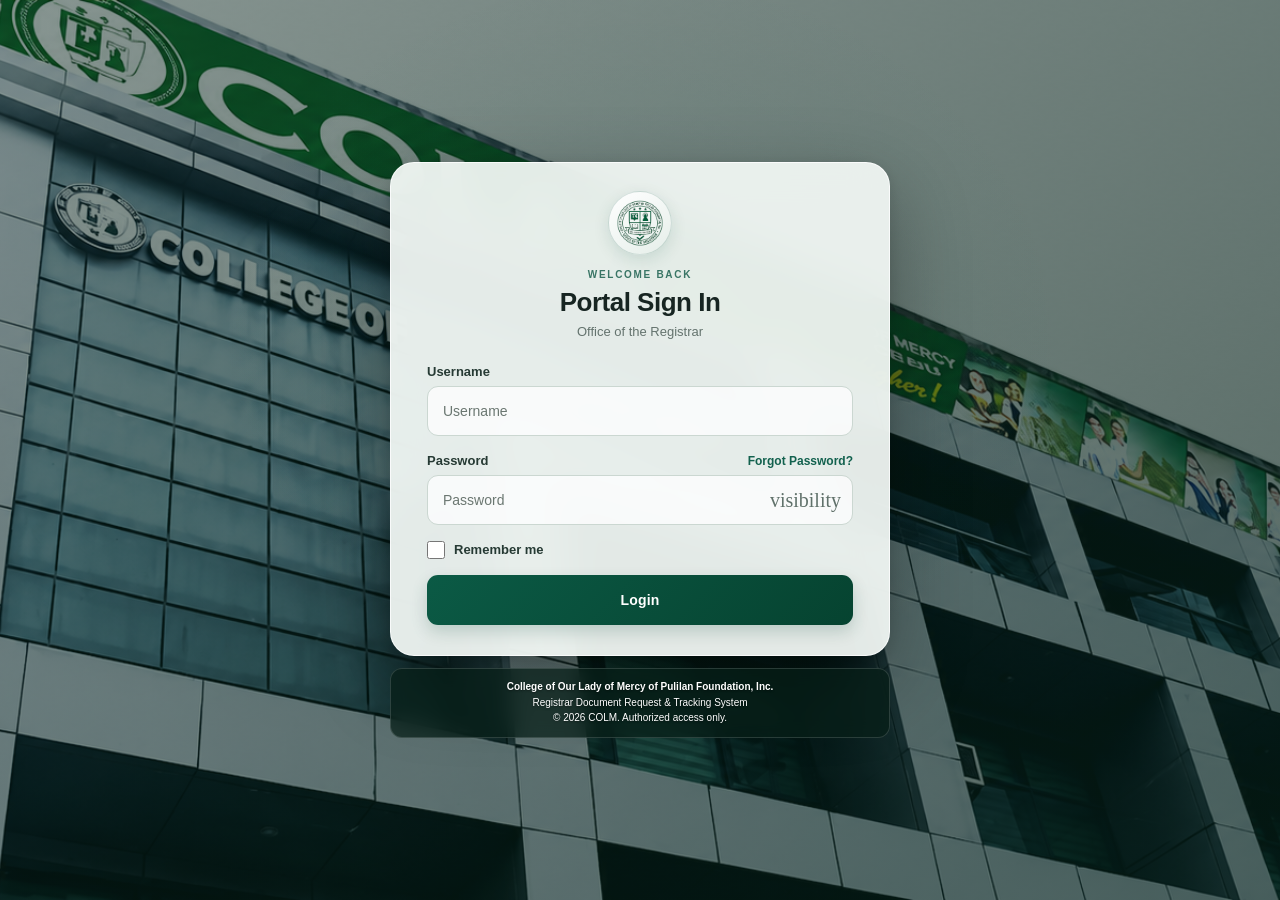
<file: index.html>
<!DOCTYPE html>
<html lang="en"><head><meta charset="UTF-8"><meta http-equiv="refresh" content="0; url=frontend/login.html"><title>COLM Registrar</title></head>
<body><a href="frontend/login.html">Open the COLM Registrar portal</a></body></html>
</file>
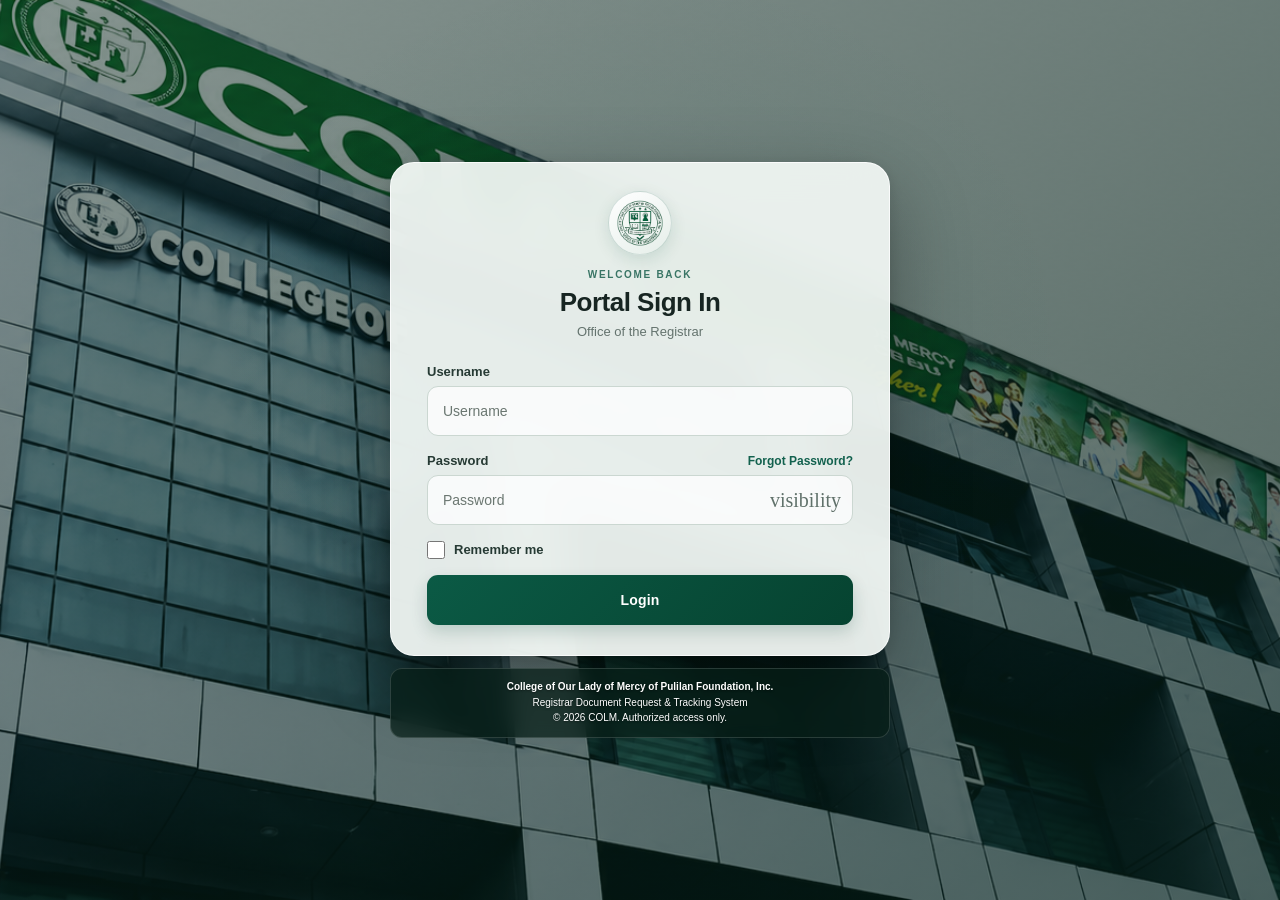
<file: frontend/index.html>
<!DOCTYPE html>
<html lang="en">
<head>
  <meta charset="UTF-8">
  <meta http-equiv="refresh" content="0; url=login.html">
  <title>COLM Registrar</title>
</head>
<body>
  <!-- Old page of the first version. The real pages are student.html (students) and manage.html (admin, registrar, cashier). -->
  <a href="login.html">Continue</a>
</body>
</html>
</file>
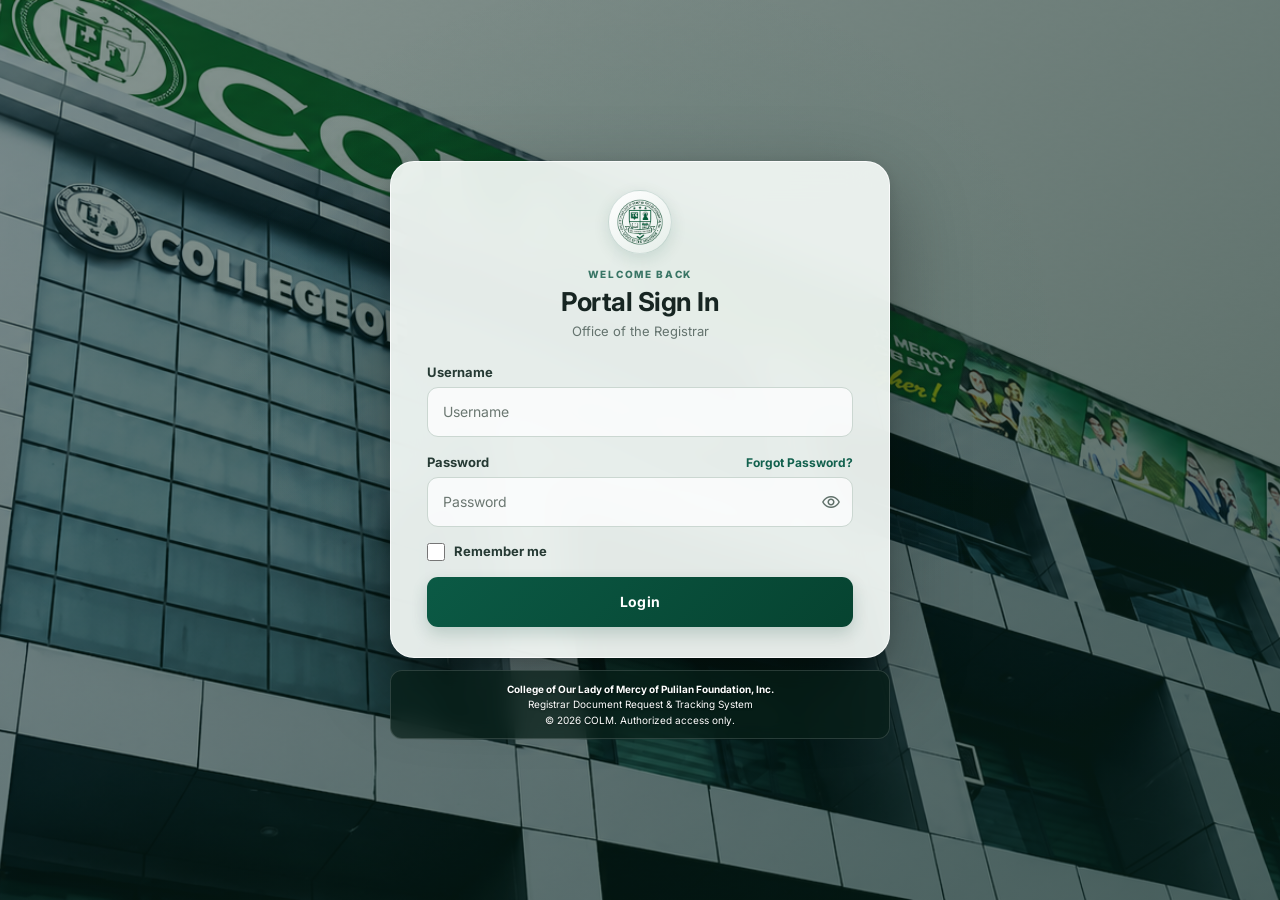
<file: frontend/login.html>
<!DOCTYPE html>
<html lang="en">
<head>
  <meta charset="UTF-8">
  <meta name="viewport" content="width=device-width, initial-scale=1.0">
  <title>Portal Sign In | COLM Registrar</title>
  <link rel="preconnect" href="https://fonts.googleapis.com">
  <link rel="preconnect" href="https://fonts.gstatic.com" crossorigin>
  <link href="https://fonts.googleapis.com/css2?family=Inter:wght@400;500;600;700&display=swap" rel="stylesheet">
  <link href="https://fonts.googleapis.com/css2?family=Material+Symbols+Rounded:opsz,wght,FILL,GRAD@20..48,400,0,0" rel="stylesheet">
  <link rel="stylesheet" href="css/style.css?v=4">
</head>
<body>
  <main class="login-view" id="loginView">
    <section class="login-panel" aria-labelledby="loginTitle">
      <div class="login-seal">
        <img src="assets/images/colm_registrar_logo.png" alt="College of Mercy of Pulilan Foundation registrar seal">
      </div>
      <form class="login-form" id="loginForm">
        <p class="login-kicker">WELCOME BACK</p>
        <h1 id="loginTitle">Portal Sign In</h1>
        <p class="login-subtitle">Office of the Registrar</p>
        <div class="login-label-row">
          <label for="loginUsername">Username</label>
        </div>
        <input id="loginUsername" name="username" type="text" placeholder="Username" autocomplete="username" required>
        <div class="login-label-row password-label-row">
          <label for="loginPassword">Password</label>
          <button class="forgot-password" id="forgotPassword" type="button">Forgot Password?</button>
        </div>
        <div class="login-password-field">
          <input id="loginPassword" name="password" type="password" placeholder="Password" autocomplete="current-password" required>
          <button class="password-visibility material-symbol" id="passwordVisibility" type="button" aria-label="Show password">visibility</button>
        </div>
        <label class="remember-option" for="rememberMe">
          <input id="rememberMe" name="rememberMe" type="checkbox">
          <span>Remember me</span>
        </label>
        <p class="login-notice" id="loginNotice" role="status" aria-live="polite"></p>
        <p class="login-error" id="loginError" role="alert" aria-live="polite"></p>
        <button class="login-submit" type="submit">Login</button>
        
      </form>
    </section>
    <footer class="login-footer">
      <strong>College of Our Lady of Mercy of Pulilan Foundation, Inc.</strong>
      <span>Registrar Document Request &amp; Tracking System</span>
      <span>&copy; 2026 COLM. Authorized access only.</span>
    </footer>
  </main>
  <div class="login-loading" id="loginLoading" role="status" aria-live="assertive" aria-label="Signing in to COLM portal" hidden>
    <div class="login-loading-card">
      <div class="login-loading-seal">
        <img src="assets/images/colm_registrar_logo.png" alt="">
      </div>
      <div class="login-loading-word" aria-hidden="true">
        <span>C</span><span>O</span><span>L</span><span>M</span>
      </div>
      <div class="login-loading-rule" aria-hidden="true"><span></span></div>
    </div>
  </div>
  <script src="js/api.js"></script>
  <script src="js/auth.js?v=5"></script>
</body>
</html>
</file>
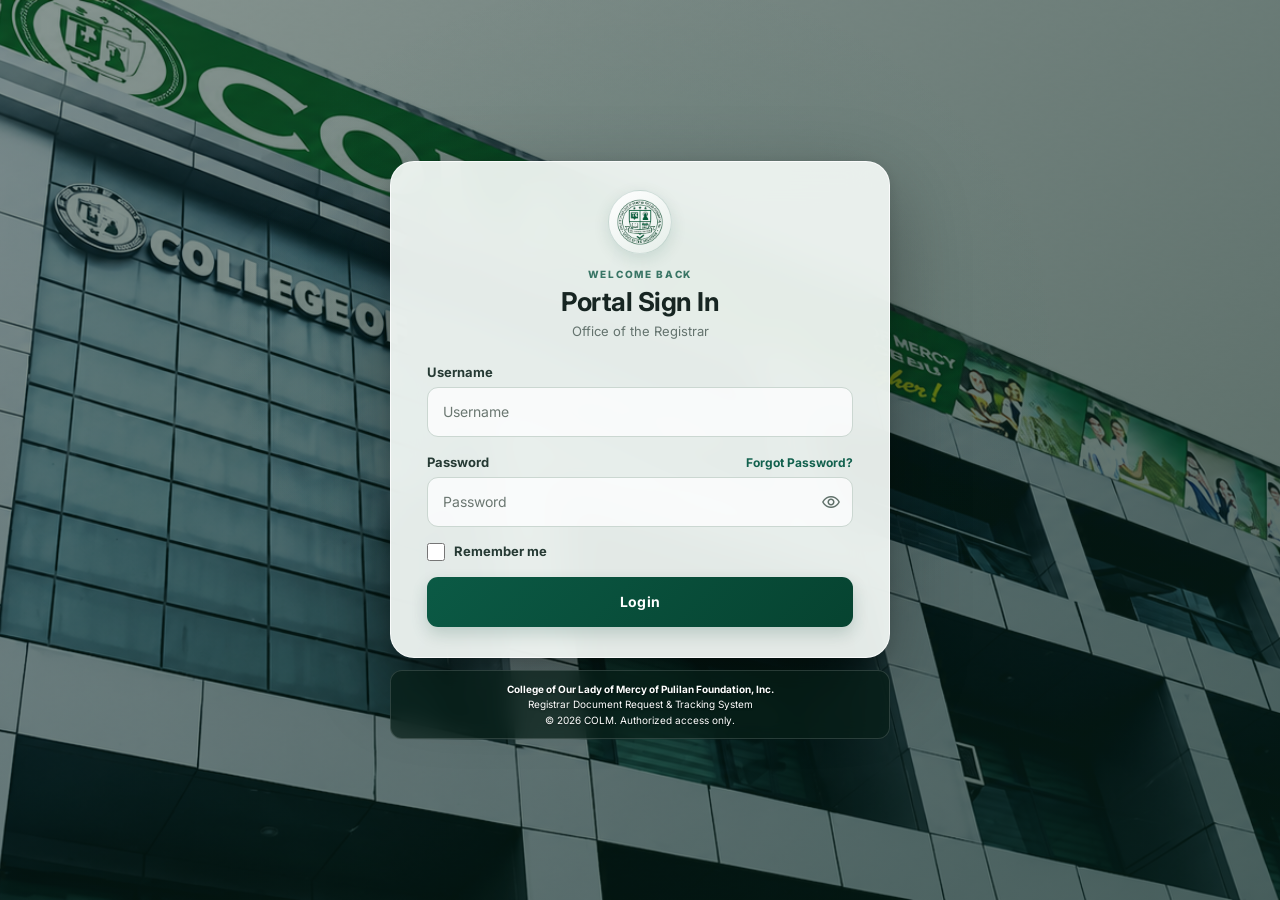
<file: frontend/manage.html>
<!DOCTYPE html>
<html lang="en">
<head>
  <meta charset="UTF-8">
  <meta name="viewport" content="width=device-width, initial-scale=1.0">
  <title>Staff Portal | COLM Registrar</title>
  <link rel="preconnect" href="https://fonts.googleapis.com">
  <link rel="preconnect" href="https://fonts.gstatic.com" crossorigin>
  <link href="https://fonts.googleapis.com/css2?family=Inter:wght@400;500;600;700&display=swap" rel="stylesheet">
  <link href="https://fonts.googleapis.com/css2?family=Material+Symbols+Rounded:opsz,wght,FILL,GRAD@20..48,400,0,0" rel="stylesheet">
  <link rel="stylesheet" href="css/style.css?v=4">
</head>
<body data-portal-role="Staff">
  <div class="sidebar-backdrop" id="sidebarBackdrop"></div>
  <div class="app" id="portalApp" hidden>

    <aside class="sidebar" id="sidebar">
      <div class="brand">
        <img class="logo" src="assets/images/colm_logo.png" alt="COLM logo">
        <div class="brand-text">
          <strong id="portalBrandTitle">STAFF PORTAL</strong>
          <span>COLM REGISTRAR</span>
        </div>
        <button class="collapse-btn" id="collapseBtn" type="button" aria-label="Toggle sidebar"><span class="material-symbol" id="sidebarIcon">left_panel_close</span></button>
      </div>

      <nav class="nav">
        <div class="nav-group" data-roles="cashier">
          <div class="section-title">PAYMENTS</div>
          <a class="nav-item" href="#" data-page="Payment Dashboard" data-roles="cashier"><span class="icon material-symbol">payments</span><span>Payment Dashboard</span></a>
          <a class="nav-item" href="#" data-page="Pending Payments" data-roles="cashier"><span class="icon material-symbol">credit_card</span><span>Pending Payments</span></a>
          <a class="nav-item" href="#" data-page="Payment History" data-roles="cashier"><span class="icon material-symbol">receipt_long</span><span>Payment History</span></a>
        </div>
        <div class="nav-group" data-roles="admin,registrar">
          <div class="section-title">OVERVIEW</div>
          <a class="nav-item" href="#" data-page="Overview &amp; KPIs" data-roles="admin,registrar"><span class="icon material-symbol">home</span><span>Overview &amp; KPIs</span></a>
          <a class="nav-item" href="#" data-page="All Requests" data-roles="admin,registrar"><span class="icon material-symbol">assignment</span><span>All Requests</span></a>
        </div>
        <div class="nav-group" data-roles="admin,registrar">
          <div class="section-title">MANAGEMENT</div>
          <a class="nav-item" href="#" data-page="Students" data-roles="admin,registrar"><span class="icon material-symbol">school</span><span>Students</span></a>
          <a class="nav-item" href="#" data-page="Catalog" data-roles="admin,registrar"><span class="icon material-symbol">description</span><span>Catalog</span></a>
          <a class="nav-item" href="#" data-page="Download Requests" data-roles="admin,registrar"><span class="icon material-symbol">download_for_offline</span><span>Download Requests</span></a>
          <a class="nav-item" href="#" data-page="Academic Management" data-roles="admin"><span class="icon material-symbol">account_balance</span><span>Academic Management</span></a>
          <a class="nav-item" href="#" data-page="Accounts" data-roles="admin"><span class="icon material-symbol">groups</span><span>Accounts</span></a>
        </div>
        <div class="nav-group" data-roles="admin,registrar">
          <div class="section-title">TOOLS</div>
          <a class="nav-item" href="#" data-page="Organizational Chart" data-roles="admin,registrar"><span class="icon material-symbol">account_tree</span><span>Organizational Chart</span></a>
        </div>
        <div class="nav-group">
          <div class="section-title">GENERAL</div>
          <a class="nav-item" href="#" data-page="Settings"><span class="icon material-symbol">settings</span><span>Settings</span></a>
        </div>
      </nav>

      <div class="student-card">
        <strong id="studentName"></strong>
        <span id="studentRole">Student</span>
      </div>
    </aside>

    <main class="main">
      <header class="topbar">
        <div class="page-title">
          <button class="collapse-btn mobile-sidebar-toggle" id="mobileSidebarBtn" type="button" aria-label="Open sidebar"><span class="material-symbol" id="mobileSidebarIcon">left_panel_open</span></button>
          <span class="title-icon material-symbol" id="pageIcon">dashboard</span>
          <span id="pageTitle">Dashboard</span>
        </div>

        <div class="top-actions">
          <div class="search" id="searchControl">
            <button class="search-toggle" id="searchToggle" type="button" aria-label="Open search" aria-expanded="false" aria-controls="searchInput"><span class="search-icon material-symbol">search</span></button>
            <input id="searchInput" type="search" placeholder="Search" aria-label="Search portal" autocomplete="off" hidden>
          </div>
          <button type="button" class="top-icon notif-btn" id="notifBtn" title="Notifications" aria-label="Notifications" aria-expanded="false"><span class="material-symbol">notifications</span><span class="notif-badge" id="notifBadge" hidden>0</span></button>
          <button type="button" class="top-icon" title="Theme" aria-label="Toggle theme" id="themeBtn"><span class="material-symbol" id="themeIcon">dark_mode</span></button>
          <div class="profile-menu" id="profileMenu">
            <div class="avatar material-symbol">person</div>
            <span id="profileId"></span>
            <span class="chevron material-symbol">expand_more</span>
            <div class="profile-dropdown" id="profileDropdown">
              <div><strong id="profileName"></strong></div>
              <div id="profileRole">Student</div>
              <hr>
              <button type="button" data-page-action="Settings">Settings</button>
              <button id="logoutBtn" type="button">Log out</button>
            </div>
          </div>
        </div>
      </header>

      <section class="content" id="content">
        <div class="dashboard">
          <header class="dashboard-heading">
            <div>
              <p class="dashboard-eyebrow" id="portalEyebrow">COLM REGISTRAR</p>
              <h1>Welcome back, <span id="welcomeName"></span></h1>
              <p>Keep track of your registrar requests and student services.</p>
            </div>
            <time class="dashboard-date" id="dashboardDate"></time>
          </header>

          <section class="dashboard-section" aria-labelledby="requestOverviewTitle">
            <div class="dashboard-section-heading">
              <div>
                <h2 id="requestOverviewTitle">Request overview</h2>
                <p>Your document requests at a glance.</p>
              </div>
              <a class="dashboard-text-link" href="#" data-page-action="My Requests">View requests <span class="material-symbol">arrow_forward</span></a>
            </div>

            <div class="stat-cards">
              <div class="stat-card">
                <div class="stat-card-icon icon-total"><span class="material-symbol">description</span></div>
                <div class="stat-card-info">
                  <strong class="stat-number" id="statTotal">0</strong>
                  <span class="stat-label" id="statTotalLabel">Total Requests</span>
                </div>
              </div>

              <div class="stat-card">
                <div class="stat-card-icon icon-processing"><span class="material-symbol">schedule</span></div>
                <div class="stat-card-info">
                  <strong class="stat-number" id="statProcessing">0</strong>
                  <span class="stat-label" id="statProcessingLabel">In Processing</span>
                </div>
              </div>

              <div class="stat-card">
                <div class="stat-card-icon icon-pending"><span class="material-symbol">credit_card</span></div>
                <div class="stat-card-info">
                  <strong class="stat-number" id="statPending">0</strong>
                  <span class="stat-label" id="statPendingLabel">Pending Payment</span>
                </div>
              </div>

              <div class="stat-card">
                <div class="stat-card-icon icon-ready"><span class="material-symbol">download</span></div>
                <div class="stat-card-info">
                  <strong class="stat-number" id="statReady">0</strong>
                  <span class="stat-label" id="statReadyLabel">Ready for Claiming</span>
                </div>
              </div>

              <div class="stat-card">
                <div class="stat-card-icon icon-completed"><span class="material-symbol">check</span></div>
                <div class="stat-card-info">
                  <strong class="stat-number" id="statCompleted">0</strong>
                  <span class="stat-label" id="statCompletedLabel">Released / Completed</span>
                </div>
              </div>
            </div>

            <div class="request-empty" id="dashboardEmpty" hidden></div>
          </section>

          <section class="dashboard-section" aria-labelledby="queueTitle">
            <div class="dashboard-section-heading">
              <div><h2 id="queueTitle">Needs your attention</h2><p id="queueHint"></p></div>
            </div>
            <div class="requests-table-wrap">
              <table class="requests-table">
                <thead><tr><th>Tracking #</th><th>Requester</th><th>Document</th><th>Status</th><th>Action</th></tr></thead>
                <tbody id="queueBody"><tr><td colspan="5" class="requests-empty">Nothing waiting.</td></tr></tbody>
              </table>
            </div>
          </section>
        </div>

        <div class="payment-dashboard-page" hidden>
          <header class="dashboard-heading">
            <div><p class="dashboard-eyebrow">CASHIER</p><h1>Payment Dashboard</h1><p>Payments of document requests.</p></div>
          </header>
          <div class="stat-cards">
            <div class="stat-card"><div class="stat-card-icon icon-pending"><span class="material-symbol">credit_card</span></div>
              <div class="stat-card-info"><strong class="stat-number" id="payUnpaidCount">0</strong><span class="stat-label">Waiting for payment</span></div></div>
            <div class="stat-card"><div class="stat-card-icon icon-processing"><span class="material-symbol">schedule</span></div>
              <div class="stat-card-info"><strong class="stat-number" id="payUnpaidTotal">0</strong><span class="stat-label">Amount to collect</span></div></div>
            <div class="stat-card"><div class="stat-card-icon icon-ready"><span class="material-symbol">payments</span></div>
              <div class="stat-card-info"><strong class="stat-number" id="payTodayTotal">0</strong><span class="stat-label">Collected today</span></div></div>
            <div class="stat-card"><div class="stat-card-icon icon-total"><span class="material-symbol">receipt_long</span></div>
              <div class="stat-card-info"><strong class="stat-number" id="payAllTotal">0</strong><span class="stat-label">Total collected</span></div></div>
          </div>
          <div class="requests-card">
            <div class="requests-header"><h2>Latest payments</h2></div>
            <div class="requests-table-wrap"><table class="requests-table">
              <thead><tr><th>Receipt no.</th><th>Student</th><th>Amount</th><th>Method</th><th>Date</th></tr></thead>
              <tbody id="payLatestBody"><tr><td colspan="5" class="requests-empty">Loading...</td></tr></tbody>
            </table></div>
          </div>
        </div>

        <div class="pending-payments-page" hidden>
          <header class="dashboard-heading">
            <div><p class="dashboard-eyebrow">CASHIER</p><h1>Pending Payments</h1><p>Requests that are waiting for payment. Click Record Payment when the student paid.</p></div>
          </header>
          <div class="requests-card">
            <div class="filter-bar" role="search" aria-label="Filter pending payments">
              <label>Payment method<select class="request-text-input" id="pendingMethodFilter"><option value="">All methods</option><option value="Cash">Cash</option><option value="GCash">GCash</option></select></label>
              <button class="request-back-btn filter-reset" id="pendingFiltersReset" type="button">Reset filters</button>
            </div>
            <div class="requests-table-wrap"><table class="requests-table">
              <thead><tr><th>Tracking #</th><th>Student</th><th>Course / Year / Section</th><th>Amount</th><th>Payment method</th><th>Action</th></tr></thead>
              <tbody id="payPendingBody"><tr><td colspan="6" class="requests-empty">Loading...</td></tr></tbody>
            </table></div>
          </div>
        </div>

        <div class="payment-history-page" hidden>
          <header class="dashboard-heading">
            <div><p class="dashboard-eyebrow">CASHIER</p><h1>Payment History</h1><p>Every recorded payment with its receipt.</p></div>
          </header>
          <div class="requests-card">
            <div class="filter-bar" role="search" aria-label="Filter payment history">
              <label>Payment method<select class="request-text-input" id="historyMethodFilter"><option value="">All methods</option><option value="Cash">Cash</option><option value="GCash">GCash</option></select></label>
              <label>From<input class="request-text-input" type="date" id="historyFrom"></label>
              <label>To<input class="request-text-input" type="date" id="historyTo"></label>
              <button class="request-back-btn filter-reset" id="historyFiltersReset" type="button">Reset filters</button>
            </div>
            <div class="requests-table-wrap"><table class="requests-table">
              <thead><tr><th>Receipt no.</th><th>Tracking #</th><th>Student</th><th>Amount</th><th>Method</th><th>Date</th><th>Received by</th><th>Action</th></tr></thead>
              <tbody id="payHistoryBody"><tr><td colspan="8" class="requests-empty">Loading...</td></tr></tbody>
            </table></div>
          </div>
        </div>

        <div class="download-requests-page" hidden>
          <header class="dashboard-heading">
            <div><p class="dashboard-eyebrow">SOFT COPY</p><h1>Download Requests</h1><p>Students who used their download and ask for an additional one. Approve or reject each request.</p></div>
          </header>
          <div class="requests-card">
            <div class="filter-bar" role="search" aria-label="Filter download requests">
              <label>Status<select class="request-text-input" id="dlStatusFilter"><option value="PENDING">Pending</option><option value="APPROVED">Approved</option><option value="USED">Approved (used)</option><option value="REJECTED">Rejected</option><option value="ALL">All</option></select></label>
              <button class="request-back-btn filter-reset" id="dlReset" type="button">Reset filters</button>
            </div>
            <p class="filter-count" id="dlCount" aria-live="polite"></p>
            <div class="requests-table-wrap"><table class="requests-table compact">
              <thead><tr><th>Student</th><th>Document</th><th>Request No.</th><th>Original download</th><th>Previous downloads</th><th>Reason</th><th>Request status</th><th>Approval</th><th>Action</th></tr></thead>
              <tbody id="dlRequestsBody"><tr><td colspan="9" class="requests-empty">Loading...</td></tr></tbody>
            </table></div>
          </div>
        </div>

        <div class="academic-page" hidden>
          <header class="dashboard-heading">
            <div><p class="dashboard-eyebrow">ADMIN</p><h1>Academic Management</h1><p>Add, rename and deactivate levels, courses, year levels and sections. Items that students already use are deactivated, never deleted.</p></div>
            <div class="page-actions"><button class="request-next-btn" id="academicAddBtn" type="button"><span class="material-symbol" aria-hidden="true">add</span> <span id="academicAddText">Add Level</span></button></div>
          </header>
          <div class="requests-card">
            <div class="tab-bar" role="tablist" aria-label="Academic management">
              <button class="tab-btn active" type="button" role="tab" data-academic-tab="levels">Levels</button>
              <button class="tab-btn" type="button" role="tab" data-academic-tab="courses">Courses</button>
              <button class="tab-btn" type="button" role="tab" data-academic-tab="year_levels">Year Levels</button>
              <button class="tab-btn" type="button" role="tab" data-academic-tab="sections">Sections</button>
            </div>
            <div class="filter-bar" role="search" aria-label="Filter the list">
              <label id="academicCourseGroupFilter" hidden>Category<select class="request-text-input" id="academicCourseGroup">
                <option value="COLLEGE">College</option>
                <option value="SENIOR HIGH SCHOOL">Senior High School</option>
              </select></label>
              <label>Status<select class="request-text-input" id="academicStatusFilter"><option value="">All</option><option value="active">Active</option><option value="inactive">Inactive</option></select></label>
              <label>Search<input class="request-text-input" id="academicSearch" type="search" placeholder="Name" autocomplete="off"></label>
              <button class="request-back-btn filter-reset" id="academicReset" type="button">Reset filters</button>
            </div>
            <div class="requests-table-wrap"><table class="requests-table compact">
              <thead id="academicHead"></thead>
              <tbody id="academicBody"><tr><td colspan="5" class="requests-empty">Loading...</td></tr></tbody>
            </table></div>
          </div>
        </div>

        <div class="students-page" hidden>
          <header class="dashboard-heading">
            <div><p class="dashboard-eyebrow">MANAGEMENT</p><h1>Students</h1><p>Add students one by one or import many with a CSV file.</p></div>
            <div class="page-actions">
              <button class="request-back-btn" id="importCsvBtn" type="button"><span class="material-symbol" aria-hidden="true">upload_file</span> Import CSV</button>
              <button class="request-next-btn" id="addStudentBtn" type="button"><span class="material-symbol" aria-hidden="true">person_add</span> Add Student</button>
            </div>
          </header>
          <div class="requests-card">
            <div class="requests-header">
              <h2>All students</h2>
            </div>
            <div class="filter-bar" id="studentFilters" role="search" aria-label="Filter students">
              <label>School level<select class="request-text-input" id="studentLevelFilter"><option value="">All levels</option></select></label>
              <label>Course / Department<select class="request-text-input" id="studentCourseFilter"><option value="">All courses</option></select></label>
              <label>Year level<select class="request-text-input" id="studentYearFilter"><option value="">All years</option></select></label>
              <label>Section<select class="request-text-input" id="studentSectionFilter"><option value="">All sections</option></select></label>
              <label>Account<select class="request-text-input" id="studentAccountFilter"><option value="">All accounts</option><option value="active">Active</option><option value="disabled">Disabled</option><option value="default">Default password</option></select></label>
              <button class="request-back-btn filter-reset" id="studentFiltersReset" type="button">Reset filters</button>
            </div>
            <p class="filter-count" id="studentCount" aria-live="polite"></p>
            <div class="requests-table-wrap"><table class="requests-table">
              <thead><tr><th>Student ID</th><th>Name</th><th>Course</th><th>Year / Section</th><th>Email</th><th>Account</th><th>Action</th></tr></thead>
              <tbody id="studentsBody"><tr><td colspan="7" class="requests-empty">Loading...</td></tr></tbody>
            </table></div>
          </div>
        </div>

        <div class="catalog-admin-page" hidden>
          <header class="dashboard-heading">
            <div><p class="dashboard-eyebrow">MANAGEMENT</p><h1>Document Catalog</h1><p>Add documents, change their requirements and turn them on or off. Students see changes right away.</p></div>
            <div class="page-actions">
              <button class="request-next-btn" id="addDocumentBtn" type="button"><span class="material-symbol" aria-hidden="true">add</span> Add Document</button>
            </div>
          </header>
          <div class="requests-card">
            <div class="filter-bar" role="search" aria-label="Filter documents">
              <label>Category<select class="request-text-input" id="catalogCategoryFilter"><option value="">All categories</option></select></label>
              <label>Status<select class="request-text-input" id="catalogStatusFilter"><option value="">All</option><option value="active">Active</option><option value="inactive">Inactive</option></select></label>
              <button class="request-back-btn filter-reset" id="catalogFiltersReset" type="button">Reset filters</button>
            </div>
            <div class="requests-table-wrap"><table class="requests-table">
              <thead><tr><th>Document</th><th>Category</th><th>Requirements</th><th>Price</th><th>Status</th><th>Action</th></tr></thead>
              <tbody id="catalogAdminBody"><tr><td colspan="6" class="requests-empty">Loading...</td></tr></tbody>
            </table></div>
          </div>
        </div>

        <div class="users-page" hidden>
          <header class="dashboard-heading">
            <div><p class="dashboard-eyebrow">ADMIN</p><h1>Accounts</h1><p>Create Admin, Registrar and Cashier accounts, and enable or disable access. Students are managed on the Students page.</p></div>
          </header>
          <form class="info-card inline-form" id="userForm" novalidate>
            <input class="request-text-input" id="newFullName" placeholder="Full name" autocomplete="off" maxlength="120" required>
            <input class="request-text-input" id="newUsername" placeholder="Username" autocomplete="off" maxlength="50" required>
            <input class="request-text-input" id="newEmail" type="email" placeholder="Email (optional)" autocomplete="off" maxlength="120">
            <select class="request-text-input" id="newRole" required aria-label="Role">
              <option value="">Select role</option>
              <option value="admin">Admin</option><option value="registrar">Registrar</option><option value="cashier">Cashier</option>
            </select>
            <span class="password-field">
              <input class="request-text-input" id="newPasswordUser" type="password" placeholder="Password (8+ characters)" autocomplete="new-password" required>
              <button class="eye-btn material-symbol" type="button" data-eye="newPasswordUser" aria-label="Show password">visibility</button>
            </span>
            <span class="password-field">
              <input class="request-text-input" id="newPasswordConfirm" type="password" placeholder="Confirm password" autocomplete="new-password" required>
              <button class="eye-btn material-symbol" type="button" data-eye="newPasswordConfirm" aria-label="Show password">visibility</button>
            </span>
            <button class="request-next-btn" type="submit">Create account</button>
            <p class="form-message" id="userMessage" role="status" aria-live="polite"></p>
          </form>
          <div class="requests-card">
            <div class="requests-header"><h2>Admin, Registrar and Cashier accounts</h2></div>
            <div class="filter-bar" role="search" aria-label="Filter accounts">
              <label>Role<select class="request-text-input" id="userRoleFilter"><option value="">All roles</option><option value="admin">Admin</option><option value="registrar">Registrar</option><option value="cashier">Cashier</option></select></label>
              <label>Status<select class="request-text-input" id="userStatusFilter"><option value="">All</option><option value="active">Active</option><option value="disabled">Disabled</option></select></label>
              <button class="request-back-btn filter-reset" id="userFiltersReset" type="button">Reset filters</button>
            </div>
            <div class="requests-table-wrap"><table class="requests-table">
              <thead><tr><th>Username</th><th>Name</th><th>Role</th><th>Status</th><th>Action</th></tr></thead>
              <tbody id="usersBody"><tr><td colspan="5" class="requests-empty">Loading...</td></tr></tbody>
            </table></div>
          </div>
        </div>

        <div class="documents-page" hidden>
          <header class="dashboard-heading">
            <div><p class="dashboard-eyebrow">ADMIN</p><h1>Documents</h1><p>Change prices and turn documents on or off. Students see changes right away.</p></div>
          </header>
          <div class="requests-card">
            <div class="requests-table-wrap"><table class="requests-table">
              <thead><tr><th>Document</th><th>Requirements</th><th>Price</th><th>Available</th><th>Action</th></tr></thead>
              <tbody id="documentsBody"><tr><td colspan="5" class="requests-empty">Loading...</td></tr></tbody>
            </table></div>
          </div>
        </div>

        <div class="requests" hidden>
  <div class="requests-card" id="requestsHistoryCard">
    <div class="requests-header">
      <h2>Document Requests</h2>
    </div>

    <div class="filter-bar" id="requestFilters" role="search" aria-label="Filter requests">
      <label>Status<select class="request-text-input" id="statusFilter"><option value="">All statuses</option></select></label>
      <label>Payment<select class="request-text-input" id="paymentFilter"><option value="">All</option><option value="Paid">Paid</option><option value="Unpaid">Unpaid</option></select></label>
      <label>Document<select class="request-text-input" id="documentFilter"><option value="">All documents</option></select></label>
      <label>From<input class="request-text-input" type="date" id="dateFrom"></label>
      <label>To<input class="request-text-input" type="date" id="dateTo"></label>
      <button class="request-back-btn filter-reset" id="filtersReset" type="button">Reset filters</button>
    </div>
    <p class="filter-count" id="requestCount" aria-live="polite"></p>

    <div class="requests-table-wrap">
      <table class="requests-table">
        <thead>
          <tr>
            <th>Tracking #</th>
            <th>Requester</th>
            <th>Document</th>
            <th>Amount</th>
            <th>Date Release</th>
            <th>Payment</th>
            <th>Payment method</th>
            <th>Status</th>
            <th>Overdue</th>
            <th>Action</th>
          </tr>
        </thead>
        <tbody id="requestsBody">
          <tr>
            <td colspan="10" class="requests-empty">No requests found.</td>
          </tr>
        </tbody>
      </table>
    </div>
  </div>
</div>

                
        <div class="settings-page" hidden>
          <header class="dashboard-heading">
            <div>
              <p class="dashboard-eyebrow">GENERAL</p>
              <h1>Settings</h1>
              <p>Change your password.</p>
            </div>
          </header>
          <form class="info-card settings-form" id="passwordForm" novalidate>
            <label for="currentPassword">Current password</label>
            <input class="request-text-input" id="currentPassword" type="password" autocomplete="current-password" required>
            <label for="newPassword">New password (at least 8 characters)</label>
            <input class="request-text-input" id="newPassword" type="password" autocomplete="new-password" required>
            <label for="confirmPassword">Confirm new password</label>
            <input class="request-text-input" id="confirmPassword" type="password" autocomplete="new-password" required>
            <p class="form-message" id="passwordMessage" role="status" aria-live="polite"></p>
            <button class="request-next-btn" type="submit">Change password</button>
          </form>

          <section class="info-card settings-form" id="aiTestCard" data-roles="admin">
            <h3>AI tools</h3>
            <p>Checks that the free tools are installed: Tesseract (reads the uploaded documents) and Ollama (the chatbot).</p>
            <button class="request-back-btn" id="aiTestBtn" type="button">Check AI tools</button>
            <ul class="tool-list" id="aiTestList"></ul>
          </section>
        </div>

<div class="org-chart" hidden>
  <header class="dashboard-heading">
    <div>
      <p class="dashboard-eyebrow">COLM REGISTRAR</p>
      <h1>Organizational Chart</h1>
    </div>
  </header>

  <div class="org-scroll">
    <div class="org-tree">
      <ul class="org-level org-level-root">
        <li class="org-node org-node-president">
          <div class="org-card">
            <div class="org-card-top">
              <div class="org-photo"></div>
              <div class="org-info">
                <strong>Santiago C. Castillo</strong>
                <span>President</span>
              </div>
            </div>
          </div>

          <ul class="org-level org-level-leadership">
            <li class="org-node org-node-vp">
              <div class="org-card">
                <div class="org-card-top">
                  <div class="org-photo"></div>
                  <div class="org-info">
                    <strong>Arnuldo G. Magdaong, LPT, DBA (C)</strong>
                    <span>Vice President for Administration and Student Services</span>
                  </div>
                </div>
              </div>
              <ul class="org-level org-level-registrars">
            <!-- OIC-Registrar -->
            <li class="org-node org-node-college-registrar">
              <div class="org-card">
                <div class="org-card-top">
                  <div class="org-photo"></div>
                  <div class="org-info">
                    <strong>Limuel R. dela Cruz, CFMA, MBA (C)</strong>
                    <span>College Registrar</span>
                  </div>
                </div>
              </div>

              <ul class="org-level org-level-college-team">
                    <li>
                      <div class="org-card">
                        <div class="org-card-top">
                          <div class="org-photo"></div>
                          <div class="org-info">
                            <strong>Shella Marie Venturina</strong>
                            <span>Administrative Assistant</span>
                            <em>Receiving</em>
                          </div>
                        </div>
                      </div>
                    </li>
                    <li>
                      <div class="org-card">
                        <div class="org-card-top">
                          <div class="org-photo"></div>
                          <div class="org-info">
                            <strong>Dianara Pearl A. Cruz, LPT</strong>
                            <span>Administrative Assistant</span>
                            <em>Releasing</em>
                          </div>
                        </div>
                      </div>
                    </li>
                    <li>
                      <div class="org-card">
                        <div class="org-card-top">
                          <div class="org-photo"></div>
                          <div class="org-info">
                            <strong>Gilaiza Salvador</strong>
                            <span>Administrative Assistant</span>
                            <em>HIMD, CSD, &amp; TED</em>
                          </div>
                        </div>
                      </div>
                    </li>
                    <li class="org-node org-node-admissions">
                      <div class="org-card">
                        <div class="org-card-top">
                          <div class="org-photo"></div>
                          <div class="org-info">
                            <strong>Jeremie Avilledo</strong>
                            <span>Administrative Assistant</span>
                            <em>AMD, ASD</em>
                          </div>
                        </div>
                      </div>
                      <ul class="org-level org-level-admissions-team">
                        <li>
                          <div class="org-card">
                            <div class="org-card-top">
                              <div class="org-photo"></div>
                              <div class="org-info">
                                <strong>Ma. Carina Anne E. Ordonio, LPT</strong>
                                <span>Administrative Assistant</span>
                                <em>Scholarship Coordinator</em>
                              </div>
                            </div>
                          </div>
                        </li>
                        <li>
                          <div class="org-card">
                            <div class="org-card-top">
                              <div class="org-photo"></div>
                              <div class="org-info">
                                <strong>Precious Buenavixen Star Burton</strong>
                                <span>Admission Officer</span>
                              </div>
                            </div>
                          </div>
                        </li>
                      </ul>
                    </li>
                    <li>
                      <div class="org-card">
                        <div class="org-card-top">
                          <div class="org-photo"></div>
                          <div class="org-info">
                            <strong>Michaela Navalta</strong>
                            <span>Administrative Assistant</span>
                            <em>CJED</em>
                          </div>
                        </div>
                      </div>
                    </li>
              </ul>
            </li>

            <!-- OIC Registrar - Basic Education -->
            <li class="org-node org-node-basic-registrar">
              <div class="org-card">
                <div class="org-card-top">
                  <div class="org-photo"></div>
                  <div class="org-info">
                    <strong>Rona Mae B. Mendoza, LPT</strong>
                    <span>Registrar for Basic Education Department</span>
                  </div>
                </div>
              </div>

              <ul class="org-level org-level-basic-team">
                <li>
                  <div class="org-card">
                    <div class="org-card-top">
                      <div class="org-photo"></div>
                      <div class="org-info">
                        <strong>Liana Genesis C. Flores</strong>
                        <span>Administrative Assistant</span>
                        <em>Basic Education</em>
                      </div>
                    </div>
                  </div>
                </li>
              </ul>
            </li>
          </ul>
        </li>
      </ul>
    </div>
  </div>

  <div class="org-legend">
    <span><strong>HIMD</strong>  Hospitality and Institutional Management</span>
    <span><strong>TED</strong>  Teacher Education</span>
    <span><strong>CSD</strong>  Computer Studies</span>
    <span><strong>AMD</strong>  Accountancy and Management</span>
    <span><strong>ASD</strong>  Allied Science</span>
    <span><strong>CJED</strong>  Criminal Justice Education</span>
  </div>
</div>

        <footer class="site-footer">
          <p>COLM Registrar Document Request &amp; Tracking System &copy; 2026 COLM.</p>
        </footer>
      </section>
    </main>
  </div>


  <!-- Chatbot: floating icon at the bottom-right. The window opens when the icon is clicked. -->
  <button class="chat-fab" id="chatFab" type="button" aria-label="Open chatbot" aria-expanded="false" hidden>
    <span class="material-symbol" aria-hidden="true">chat</span>
  </button>
  <section class="chat-window" id="chatWindow" aria-label="Chatbot" hidden>
    <header class="chat-window-header">
      <strong>Chatbot</strong>
      <span>
        <button class="chat-window-btn" id="chatClear" type="button" title="Delete the conversation">Clear</button>
        <button class="chat-window-btn material-symbol" id="chatClose" type="button" aria-label="Close chatbot">close</button>
      </span>
    </header>
    <div class="chat-messages" id="chatMessages" role="log" aria-live="polite"></div>
    <form class="chat-form" id="chatForm" autocomplete="off">
      <label class="sr-only" for="chatInput">Your message</label>
      <input class="request-text-input" id="chatInput" type="text" maxlength="500" placeholder="Type your message...">
      <button class="request-next-btn" id="chatSend" type="submit">Send</button>
    </form>
  </section>

  <script src="js/api.js"></script>
  <script src="js/upload.js"></script>
  <script src="js/auth.js?v=4"></script>
  <script src="js/navigation.js"></script>
  <script src="js/notifications.js"></script>
  <script src="js/requests.js"></script>
  <script src="js/profile.js"></script>
  <script src="js/chat.js"></script>
  <script src="js/manage.js"></script>
  <script src="js/payments.js"></script>
  <script src="js/softcopy.js"></script>
  <script src="js/academic.js?v=2"></script>
  <script src="js/students.js"></script>
  <script src="js/catalog.js"></script>
</body>
</html>
</file>
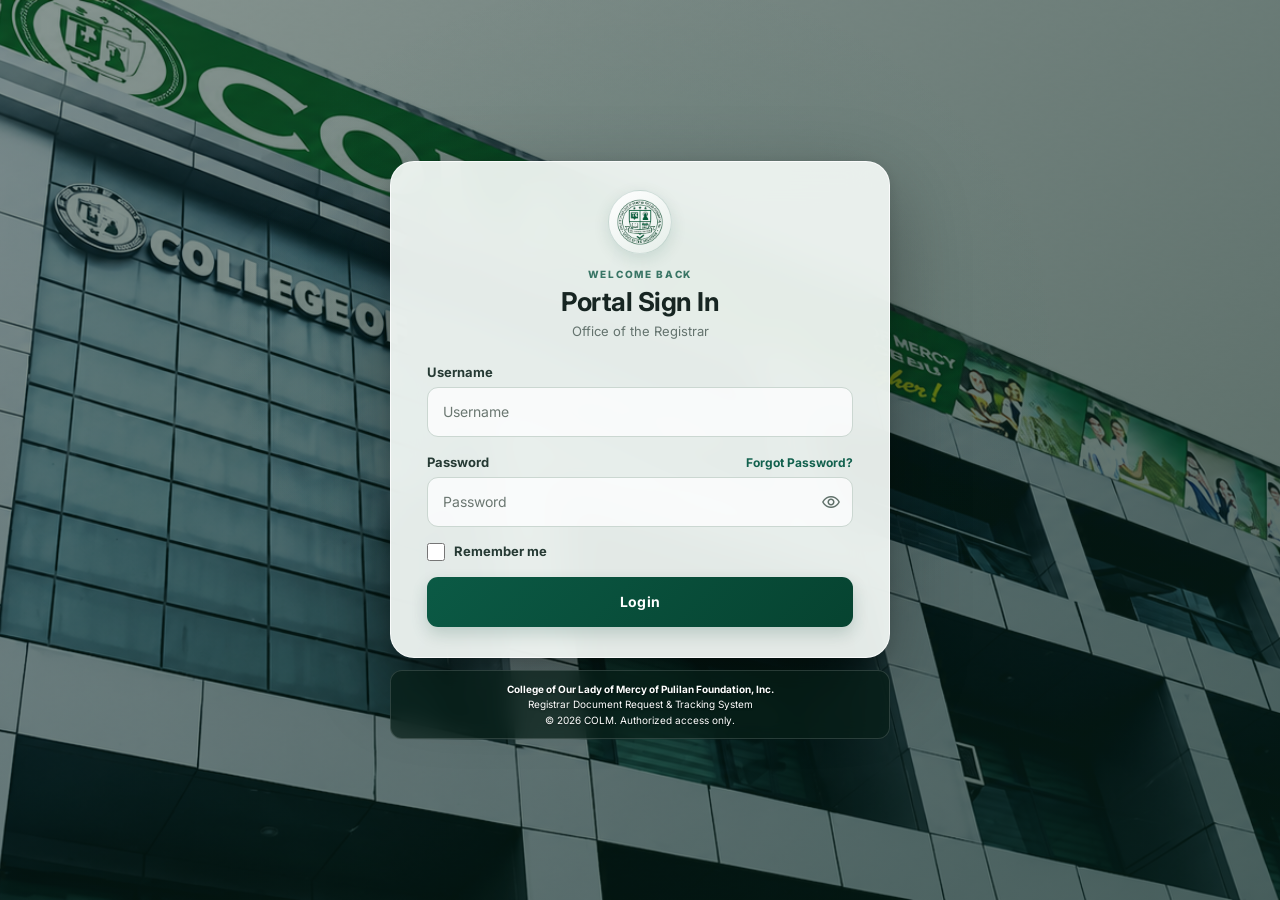
<file: frontend/student.html>
<!DOCTYPE html>
<html lang="en">
<head>
  <meta charset="UTF-8">
  <meta name="viewport" content="width=device-width, initial-scale=1.0">
  <title>Student Portal | COLM Registrar</title>
  <link rel="preconnect" href="https://fonts.googleapis.com">
  <link rel="preconnect" href="https://fonts.gstatic.com" crossorigin>
  <link href="https://fonts.googleapis.com/css2?family=Inter:wght@400;500;600;700&display=swap" rel="stylesheet">
  <link href="https://fonts.googleapis.com/css2?family=Material+Symbols+Rounded:opsz,wght,FILL,GRAD@20..48,400,0,0" rel="stylesheet">
  <link rel="stylesheet" href="css/style.css?v=4">
</head>
<body data-portal-role="Student">
  <div class="sidebar-backdrop" id="sidebarBackdrop"></div>
  <div class="app" id="portalApp" hidden>

    <aside class="sidebar" id="sidebar">
      <div class="brand">
        <img class="logo" src="assets/images/colm_logo.png" alt="COLM logo">
        <div class="brand-text">
          <strong id="portalBrandTitle">STUDENT PORTAL</strong>
          <span>COLM REGISTRAR</span>
        </div>
        <button class="collapse-btn" id="collapseBtn" type="button" aria-label="Toggle sidebar"><span class="material-symbol" id="sidebarIcon">left_panel_close</span></button>
      </div>

      <nav class="nav">
        <div class="nav-group">
          <div class="section-title">MAIN</div>
          <a class="nav-item" href="#" data-page="Dashboard"><span class="icon material-symbol">dashboard</span><span>Dashboard</span></a>
          <a class="nav-item" href="#" data-page="Document Catalog"><span class="icon material-symbol">description</span><span>Document Catalog</span></a>
          <a class="nav-item" href="#" data-page="My Requests"><span class="icon material-symbol">assignment_turned_in</span><span>My Requests</span></a>
        </div>
        <div class="nav-group">
          <div class="section-title">ACCOUNT</div>
          <a class="nav-item" href="#" data-page="My Profile"><span class="icon material-symbol">badge</span><span>My Profile</span></a>
        </div>
        <div class="nav-group">
          <div class="section-title">OVERVIEW</div>
          <a class="nav-item" href="#" data-page="Organizational Chart"><span class="icon material-symbol">account_tree</span><span>Organizational Chart</span></a>
        </div>
        <div class="nav-group">
          <div class="section-title">SUPPORT</div>
          <a class="nav-item" href="#" data-page="Help &amp; FAQs"><span class="icon material-symbol">quiz</span><span>Help &amp; FAQs</span></a>
        </div>
        <div class="nav-group">
          <div class="section-title">GENERAL</div>
          <a class="nav-item" href="#" data-page="Settings"><span class="icon material-symbol">settings</span><span>Settings</span></a>
        </div>
      </nav>

      <div class="student-card">
        <strong id="studentName"></strong>
        <span id="studentRole">Student</span>
      </div>
    </aside>

    <main class="main">
      <header class="topbar">
        <div class="page-title">
          <button class="collapse-btn mobile-sidebar-toggle" id="mobileSidebarBtn" type="button" aria-label="Open sidebar"><span class="material-symbol" id="mobileSidebarIcon">left_panel_open</span></button>
          <span class="title-icon material-symbol" id="pageIcon">dashboard</span>
          <span id="pageTitle">Dashboard</span>
        </div>

        <div class="top-actions">
          <div class="search" id="searchControl">
            <button class="search-toggle" id="searchToggle" type="button" aria-label="Open search" aria-expanded="false" aria-controls="searchInput"><span class="search-icon material-symbol">search</span></button>
            <input id="searchInput" type="search" placeholder="Search" aria-label="Search portal" autocomplete="off" hidden>
          </div>
          <button type="button" class="top-icon notif-btn" id="notifBtn" title="Notifications" aria-label="Notifications" aria-expanded="false"><span class="material-symbol">notifications</span><span class="notif-badge" id="notifBadge" hidden>0</span></button>
          <button type="button" class="top-icon" title="Theme" aria-label="Toggle theme" id="themeBtn"><span class="material-symbol" id="themeIcon">dark_mode</span></button>
          <div class="profile-menu" id="profileMenu">
            <div class="avatar material-symbol">person</div>
            <span id="profileId"></span>
            <span class="chevron material-symbol">expand_more</span>
            <div class="profile-dropdown" id="profileDropdown">
              <div><strong id="profileName"></strong></div>
              <div id="profileRole">Student</div>
              <hr>
              <button type="button" data-page-action="Settings">Settings</button>
              <button id="logoutBtn" type="button">Log out</button>
            </div>
          </div>
        </div>
      </header>

      <section class="content" id="content">
        <div class="dashboard">
          <header class="dashboard-heading">
            <div>
              <p class="dashboard-eyebrow">STUDENT PORTAL</p>
              <h1>Welcome back, <span id="welcomeName"></span></h1>
              <p>Keep track of your registrar requests and student services.</p>
            </div>
            <time class="dashboard-date" id="dashboardDate"></time>
          </header>

          <section class="dashboard-section" aria-labelledby="requestOverviewTitle">
            <div class="dashboard-section-heading">
              <div>
                <h2 id="requestOverviewTitle">Request overview</h2>
                <p>Your document requests at a glance.</p>
              </div>
              <a class="dashboard-text-link" href="#" data-page-action="My Requests">View requests <span class="material-symbol">arrow_forward</span></a>
            </div>

            <div class="stat-cards">
              <div class="stat-card">
                <div class="stat-card-icon icon-total"><span class="material-symbol">description</span></div>
                <div class="stat-card-info">
                  <strong class="stat-number" id="statTotal">0</strong>
                  <span class="stat-label" id="statTotalLabel">Total Requests</span>
                </div>
              </div>

              <div class="stat-card">
                <div class="stat-card-icon icon-processing"><span class="material-symbol">schedule</span></div>
                <div class="stat-card-info">
                  <strong class="stat-number" id="statProcessing">0</strong>
                  <span class="stat-label" id="statProcessingLabel">In Processing</span>
                </div>
              </div>

              <div class="stat-card">
                <div class="stat-card-icon icon-pending"><span class="material-symbol">credit_card</span></div>
                <div class="stat-card-info">
                  <strong class="stat-number" id="statPending">0</strong>
                  <span class="stat-label" id="statPendingLabel">Pending Payment</span>
                </div>
              </div>

              <div class="stat-card">
                <div class="stat-card-icon icon-ready"><span class="material-symbol">download</span></div>
                <div class="stat-card-info">
                  <strong class="stat-number" id="statReady">0</strong>
                  <span class="stat-label" id="statReadyLabel">Ready for Claiming</span>
                </div>
              </div>

              <div class="stat-card">
                <div class="stat-card-icon icon-completed"><span class="material-symbol">check</span></div>
                <div class="stat-card-info">
                  <strong class="stat-number" id="statCompleted">0</strong>
                  <span class="stat-label" id="statCompletedLabel">Released / Completed</span>
                </div>
              </div>
            </div>

            <div class="request-empty" id="dashboardEmpty">
              <span class="request-empty-icon material-symbol">folder_open</span>
              <div>
                <h3>No requests yet</h3>
                <p>Browse the document catalog to start a request.</p>
              </div>
              <a class="dashboard-action" href="#" data-page-action="Document Catalog"><span class="material-symbol">description</span>Browse documents</a>
            </div>
          </section>

          <details class="dashboard-section student-request-section student-disclosure" aria-labelledby="myDocRequestsTitle">
            <summary class="dashboard-section-heading student-disclosure-heading">
              <span class="student-disclosure-copy"><span class="student-disclosure-title" id="myDocRequestsTitle" role="heading" aria-level="2">My Document Requests</span><span class="student-disclosure-description">Your documents, their status and the soft copy (PDF) downloads.</span></span>
              <span class="material-symbol student-disclosure-icon" aria-hidden="true">expand_more</span>
            </summary>
            <div class="student-disclosure-content">
              <div class="requests-table-wrap student-dashboard-table student-request-table">
                <table class="requests-table compact">
                  <thead><tr><th>Request No.</th><th>Document</th><th>Format</th><th>Status</th><th>Payment Status</th><th>Soft Copy</th><th>Actions</th></tr></thead>
                  <tbody id="myDocsRequestsBody"><tr><td colspan="7" class="requests-empty">Loading...</td></tr></tbody>
                </table>
              </div>
            </div>
          </details>

          <details class="dashboard-section student-upload-section student-disclosure" aria-labelledby="myDocsTitle">
            <summary class="dashboard-section-heading student-disclosure-heading">
              <span class="student-disclosure-copy"><span class="student-disclosure-title" id="myDocsTitle" role="heading" aria-level="2">My submitted documents</span><span class="student-disclosure-description">The result of the document check for every file you uploaded.</span></span>
              <span class="doc-summary student-document-summary" id="docSummary"></span>
              <span class="material-symbol student-disclosure-icon" aria-hidden="true">expand_more</span>
            </summary>
            <div class="student-disclosure-content">
              <div class="requests-table-wrap student-dashboard-table student-upload-table">
                <table class="requests-table">
                  <thead><tr><th>Document</th><th>Requirement</th><th>File</th><th>Status</th><th>Reason</th></tr></thead>
                  <tbody id="dashboardDocsBody"><tr><td colspan="5" class="requests-empty">Loading...</td></tr></tbody>
                </table>
              </div>
            </div>
          </details>

          <div class="dashboard-lower">
            <section class="dashboard-section quick-links" aria-labelledby="quickLinksTitle">
              <h2 id="quickLinksTitle">Quick links</h2>
              <a class="quick-link" href="#" data-page-action="My Requests"><span class="material-symbol">assignment_turned_in</span><span>My Requests</span><span class="material-symbol quick-link-arrow">arrow_forward</span></a>
              <a class="quick-link" href="#" data-page-action="Help &amp; FAQs"><span class="material-symbol">quiz</span><span>Frequently asked questions</span><span class="material-symbol quick-link-arrow">arrow_forward</span></a>
              <a class="quick-link" href="#" data-open-chat><span class="material-symbol">smart_toy</span><span>Ask the AI Assistant</span><span class="material-symbol quick-link-arrow">arrow_forward</span></a>
            </section>

            <section class="dashboard-support" aria-labelledby="supportTitle">
              <span class="dashboard-support-icon material-symbol">support_agent</span>
              <div>
                <p class="dashboard-eyebrow">REGISTRAR SUPPORT</p>
                <h2 id="supportTitle">Need assistance?</h2>
                <p>Ask the chatbot or read the frequently asked questions.</p>
                <a class="dashboard-text-link" href="#" data-open-chat>Open the chatbot <span class="material-symbol">arrow_forward</span></a>
              </div>
            </section>
          </div>
        </div>

        <div class="catalog" hidden>
          <header class="dashboard-heading">
            <div>
              <p class="dashboard-eyebrow">STUDENT PORTAL</p>
              <h1>Document Catalog</h1>
              <p>Browse available documents and start a request.</p>
            </div>
          </header>

          <div class="doc-grid" id="docGrid"><p class="requests-empty">Loading documents...</p></div>
        </div>

        <div class="requests" hidden>
  <section class="request-form-panel" id="requestFormPanel" hidden aria-labelledby="requestFormTitle">
    <header class="request-form-header">
      <div>
        <h2 id="requestFormTitle">Document Request Form</h2>
        <p>Complete each step to submit your registrar request.</p>
      </div>
      <button class="request-cancel-btn" id="cancelRequestForm" type="button">Cancel</button>
    </header>

    <ol class="request-stepper" aria-label="Request steps">
      <li class="active" data-step-indicator="1"><span>1</span><b>Document</b></li>
      <li data-step-indicator="2"><span>2</span><b>Purpose</b></li>
      <li data-step-indicator="3"><span>3</span><b>Requirements</b></li>
      <li data-step-indicator="4"><span>4</span><b>Review</b></li>
      <li data-step-indicator="5"><span>5</span><b>Success</b></li>
    </ol>

    <form id="documentRequestForm" novalidate>
      <p class="request-form-message" id="requestFormMessage" role="status" aria-live="polite"></p>
      <section class="request-step" data-request-step="1">
        <h3>Step 1: Choose Document &amp; Quantity</h3>
        <div id="requestDocumentRows"></div>
        <button class="request-add-btn" id="addDocumentRow" type="button"><span class="material-symbol">add</span>Add another document</button>
        <div class="request-form-footer request-step-total">
          <div class="request-total"><span>Estimated fee assessment</span><strong id="requestTotal">0.00</strong></div>
        </div>
        <p class="request-date-note">Estimated release dates count working days from request submission and exclude weekends. The last date shown is the latest estimated release date; holidays or processing delays may change it.</p>
        <div class="request-form-actions">
          <button class="request-next-btn" type="button" data-next-step="2">Proceed to Purpose <span aria-hidden="true"></span></button>
        </div>
      </section>

      <section class="request-step" data-request-step="2" hidden>
        <h3>Step 2: Purpose &amp; Delivery Method</h3>
        <label class="request-form-label" for="requestPurpose">Specific purpose of request</label>
        <input class="request-text-input" id="requestPurpose" name="purpose" type="text" placeholder="e.g. Scholarship application, employment, transfer" required>
        <div class="request-two-column">
          <div>
            <label class="request-form-label" for="requestReleaseMethod">Document Format</label>
            <select class="request-text-input" id="requestReleaseMethod" name="releaseMethod" required></select>
            <p class="request-date-note" id="formatHint" aria-live="polite"></p>
          </div>
          <div>
            <label class="request-form-label" for="requestPaymentMethod">Preferred payment method</label>
            <select class="request-text-input" id="requestPaymentMethod" name="paymentMethod" required>
              <option value="Cash">Cash</option>
              <option value="GCash">GCash</option>
            </select>
          </div>
          <div class="request-date-field">
            <span class="request-form-label">Date Release</span>
            <output class="request-date-display" id="dateReleaseDisplay">Choose a document first</output>
          </div>
        </div>
        <div class="request-form-actions request-form-actions-split">
          <button class="request-back-btn" type="button" data-previous-step="1"> Back</button>
          <button class="request-next-btn" type="button" data-next-step="3">Proceed to Requirements <span aria-hidden="true"></span></button>
        </div>
      </section>

      <section class="request-step" data-request-step="3" hidden>
        <h3>Step 3: Review Required Items</h3>
        <p class="request-step-description">Upload a file for each requirement below. Each file gets an initial document pre-check. You can continue when every required file passes; the registrar will review your request before processing. Then confirm that you have reviewed the requirements.</p>
        <div id="requestRequirementsList"></div>
        <p class="request-date-note">Accepted formats: PDF, JPG, JPEG or PNG. Use a clear, complete copy that shows your name.</p>
        <div class="request-form-actions request-form-actions-split">
          <button class="request-back-btn" type="button" data-previous-step="2"> Back</button>
          <button class="request-next-btn" id="reviewRequestBtn" type="button" data-next-step="4">Review Request <span aria-hidden="true"></span></button>
        </div>
      </section>

      <section class="request-step" data-request-step="4" hidden>
        <h3>Step 4: Review Application Summary</h3>
        <div class="request-review-card">
          <div class="request-review-grid">
            <div><span>Purpose</span><strong id="reviewPurpose"></strong></div>
            <div><span>Document format</span><strong id="reviewReleaseMethod"></strong></div>
            <div><span>Payment method</span><strong id="reviewPaymentMethod"></strong></div>
            <div><span>Date Release</span><strong id="reviewReleaseDate"></strong></div>
            <div><span>Attachments</span><strong id="reviewAttachments">None</strong></div>
          </div>
          <div class="request-review-table-wrap">
            <table class="request-review-table">
              <thead><tr><th>Document</th><th>Copies</th><th>Unit price</th><th>Total fee</th><th>Date Release</th></tr></thead>
              <tbody id="requestReviewRows"></tbody>
            </table>
          </div>
          <div class="request-review-total"><span>Total fee</span><strong id="reviewTotal">0.00</strong></div>
        </div>
        <div class="request-form-actions request-form-actions-split">
          <button class="request-back-btn" type="button" data-previous-step="3"> Back</button>
          <button class="request-submit-btn" id="submitRequestBtn" type="submit">Submit Request <span aria-hidden="true"></span></button>
        </div>
      </section>
    </form>

    <section class="request-success" id="requestSuccess" hidden aria-live="polite">
      <span class="request-success-icon material-symbol">task_alt</span>
      <h3>Request Successfully Submitted!</h3>
      <p><span id="requestSuccessText">Your request was submitted.</span></p>
      <div class="request-tracking-card">
        <div class="request-tracking-qr" id="requestTrackingQrCode" role="img" aria-label="QR code containing request tracking and document details"></div>
        <div class="request-tracking-details">
          <span>Your tracking number</span>
          <strong id="requestTrackingNumber"></strong>
          <span>Total assessment: <b id="successTotal">0.00</b></span>
          <p class="request-qr-note" id="requestQrStatus" role="status">Preparing QR code...</p>
          <button class="request-qr-download-btn" id="downloadTrackingQr" type="button" disabled><span class="material-symbol" aria-hidden="true">download</span>Download QR</button>
        </div>
      </div>
      <div class="request-success-actions">
        <button class="request-back-btn" id="copyTrackingNumber" type="button">Copy Tracking Number</button>
        <button class="request-next-btn" id="viewMyRequests" type="button">View My Requests </button>
      </div>
    </section>
  </section>

  <div class="requests-card" id="requestsHistoryCard">
    <div class="requests-header">
      <h2>My Document Requests History</h2>
      <button class="requests-new-btn" id="startNewRequestBtn" type="button"><span class="material-symbol" aria-hidden="true">add</span><span>New request</span></button>
    </div>

    <div class="filter-bar" id="requestFilters" role="search" aria-label="Filter requests">
      <label>Status<select class="request-text-input" id="statusFilter"><option value="">All statuses</option></select></label>
      <label>Payment<select class="request-text-input" id="paymentFilter"><option value="">All</option><option value="Paid">Paid</option><option value="Unpaid">Unpaid</option></select></label>
      <label>Document<select class="request-text-input" id="documentFilter"><option value="">All documents</option></select></label>
      <label>From<input class="request-text-input" type="date" id="dateFrom"></label>
      <label>To<input class="request-text-input" type="date" id="dateTo"></label>
      <button class="request-back-btn filter-reset" id="filtersReset" type="button">Reset filters</button>
    </div>
    <p class="filter-count" id="requestCount" aria-live="polite"></p>

    <div class="requests-table-wrap">
      <table class="requests-table">
        <thead>
          <tr>
            <th>Tracking #</th>
            <th>Requester</th>
            <th>Document</th>
            <th>Amount</th>
            <th>Date Release</th>
            <th>Payment</th>
            <th>Payment method</th>
            <th>Status</th>
            <th>Overdue</th>
            <th>Action</th>
          </tr>
        </thead>
        <tbody id="requestsBody">
          <tr>
            <td colspan="10" class="requests-empty">No requests found.</td>
          </tr>
        </tbody>
      </table>
    </div>
  </div>
</div>

                <div class="profile-page" hidden>
          <header class="dashboard-heading">
            <div><p class="dashboard-eyebrow">ACCOUNT</p><h1>My Profile</h1><p>Your student information and document verification status.</p></div>
          </header>
          <div id="profileContent"><p class="requests-empty">Loading...</p></div>
        </div>
        
        <div class="help-page" hidden>
          <header class="dashboard-heading">
            <div>
              <p class="dashboard-eyebrow">SUPPORT</p>
              <h1>Help &amp; FAQs</h1>
              <p>Answers to common questions about requesting documents.</p>
            </div>
          </header>
          <div class="info-card">
            <h3>How do I request a document?</h3>
            <p>Open Document Catalog, choose a document, upload every required file, then submit. The system checks your files and the Registrar reviews them.</p>
            <h3>How are my documents checked?</h3>
            <p>Every file is checked when you upload it: it must be a supported file type, readable, complete, the right document, and show your name. If it is declined you will see the reason and can upload a clearer or correct copy. The Registrar still reviews and approves your documents.</p>
            <h3>What if the Registrar asks for a correction?</h3>
            <p>You will get a notification. Open My Requests, click View, and upload the corrected files.</p>
            <h3>How do I pay?</h3>
            <p>Pay in person at the registrar office. The cashier will mark your request as paid and you will be notified.</p>
            <h3>Who can I contact?</h3>
            <p>Visit the Registrar's Office during office hours, or check the Organizational Chart for the staff in charge of your program.</p>
          </div>
        </div>
        <div class="settings-page" hidden>
          <header class="dashboard-heading">
            <div>
              <p class="dashboard-eyebrow">GENERAL</p>
              <h1>Settings</h1>
              <p>Change your password.</p>
            </div>
          </header>
          <form class="info-card settings-form" id="passwordForm" novalidate>
            <label for="currentPassword">Current password</label>
            <input class="request-text-input" id="currentPassword" type="password" autocomplete="current-password" required>
            <label for="newPassword">New password (at least 8 characters)</label>
            <input class="request-text-input" id="newPassword" type="password" autocomplete="new-password" required>
            <label for="confirmPassword">Confirm new password</label>
            <input class="request-text-input" id="confirmPassword" type="password" autocomplete="new-password" required>
            <p class="form-message" id="passwordMessage" role="status" aria-live="polite"></p>
            <button class="request-next-btn" type="submit">Change password</button>
          </form>
        </div>

<div class="org-chart" hidden>
  <header class="dashboard-heading">
    <div>
      <p class="dashboard-eyebrow">STUDENT PORTAL</p>
      <h1>Organizational Chart</h1>
    </div>
  </header>

  <div class="org-scroll">
    <div class="org-tree">
      <ul class="org-level org-level-root">
        <li class="org-node org-node-president">
          <div class="org-card">
            <div class="org-card-top">
              <div class="org-photo"></div>
              <div class="org-info">
                <strong>Santiago C. Castillo</strong>
                <span>President</span>
              </div>
            </div>
          </div>

          <ul class="org-level org-level-leadership">
            <li class="org-node org-node-vp">
              <div class="org-card">
                <div class="org-card-top">
                  <div class="org-photo"></div>
                  <div class="org-info">
                    <strong>Arnuldo G. Magdaong, LPT, DBA (C)</strong>
                    <span>Vice President for Administration and Student Services</span>
                  </div>
                </div>
              </div>
              <ul class="org-level org-level-registrars">
            <!-- OIC-Registrar -->
            <li class="org-node org-node-college-registrar">
              <div class="org-card">
                <div class="org-card-top">
                  <div class="org-photo"></div>
                  <div class="org-info">
                    <strong>Limuel R. dela Cruz, CFMA, MBA (C)</strong>
                    <span>College Registrar</span>
                  </div>
                </div>
              </div>

              <ul class="org-level org-level-college-team">
                    <li>
                      <div class="org-card">
                        <div class="org-card-top">
                          <div class="org-photo"></div>
                          <div class="org-info">
                            <strong>Shella Marie Venturina</strong>
                            <span>Administrative Assistant</span>
                            <em>Receiving</em>
                          </div>
                        </div>
                      </div>
                    </li>
                    <li>
                      <div class="org-card">
                        <div class="org-card-top">
                          <div class="org-photo"></div>
                          <div class="org-info">
                            <strong>Dianara Pearl A. Cruz, LPT</strong>
                            <span>Administrative Assistant</span>
                            <em>Releasing</em>
                          </div>
                        </div>
                      </div>
                    </li>
                    <li>
                      <div class="org-card">
                        <div class="org-card-top">
                          <div class="org-photo"></div>
                          <div class="org-info">
                            <strong>Gilaiza Salvador</strong>
                            <span>Administrative Assistant</span>
                            <em>HIMD, CSD, &amp; TED</em>
                          </div>
                        </div>
                      </div>
                    </li>
                    <li class="org-node org-node-admissions">
                      <div class="org-card">
                        <div class="org-card-top">
                          <div class="org-photo"></div>
                          <div class="org-info">
                            <strong>Jeremie Avilledo</strong>
                            <span>Administrative Assistant</span>
                            <em>AMD, ASD</em>
                          </div>
                        </div>
                      </div>
                      <ul class="org-level org-level-admissions-team">
                        <li>
                          <div class="org-card">
                            <div class="org-card-top">
                              <div class="org-photo"></div>
                              <div class="org-info">
                                <strong>Ma. Carina Anne E. Ordonio, LPT</strong>
                                <span>Administrative Assistant</span>
                                <em>Scholarship Coordinator</em>
                              </div>
                            </div>
                          </div>
                        </li>
                        <li>
                          <div class="org-card">
                            <div class="org-card-top">
                              <div class="org-photo"></div>
                              <div class="org-info">
                                <strong>Precious Buenavixen Star Burton</strong>
                                <span>Admission Officer</span>
                              </div>
                            </div>
                          </div>
                        </li>
                      </ul>
                    </li>
                    <li>
                      <div class="org-card">
                        <div class="org-card-top">
                          <div class="org-photo"></div>
                          <div class="org-info">
                            <strong>Michaela Navalta</strong>
                            <span>Administrative Assistant</span>
                            <em>CJED</em>
                          </div>
                        </div>
                      </div>
                    </li>
              </ul>
            </li>

            <!-- OIC Registrar - Basic Education -->
            <li class="org-node org-node-basic-registrar">
              <div class="org-card">
                <div class="org-card-top">
                  <div class="org-photo"></div>
                  <div class="org-info">
                    <strong>Rona Mae B. Mendoza, LPT</strong>
                    <span>Registrar for Basic Education Department</span>
                  </div>
                </div>
              </div>

              <ul class="org-level org-level-basic-team">
                <li>
                  <div class="org-card">
                    <div class="org-card-top">
                      <div class="org-photo"></div>
                      <div class="org-info">
                        <strong>Liana Genesis C. Flores</strong>
                        <span>Administrative Assistant</span>
                        <em>Basic Education</em>
                      </div>
                    </div>
                  </div>
                </li>
              </ul>
            </li>
          </ul>
        </li>
      </ul>
    </div>
  </div>

  <div class="org-legend">
    <span><strong>HIMD</strong>  Hospitality and Institutional Management</span>
    <span><strong>TED</strong>  Teacher Education</span>
    <span><strong>CSD</strong>  Computer Studies</span>
    <span><strong>AMD</strong>  Accountancy and Management</span>
    <span><strong>ASD</strong>  Allied Science</span>
    <span><strong>CJED</strong>  Criminal Justice Education</span>
  </div>
</div>

        <footer class="site-footer">
          <p>COLM Registrar Document Request &amp; Tracking System &copy; 2026 COLM.</p>
        </footer>
      </section>
    </main>
  </div>


  <!-- Chatbot: floating icon at the bottom-right. The window opens when the icon is clicked. -->
  <button class="chat-fab" id="chatFab" type="button" aria-label="Open chatbot" aria-expanded="false" hidden>
    <span class="material-symbol" aria-hidden="true">chat</span>
  </button>
  <section class="chat-window" id="chatWindow" aria-label="Chatbot" hidden>
    <header class="chat-window-header">
      <strong>Chatbot</strong>
      <span>
        <button class="chat-window-btn" id="chatClear" type="button" title="Delete the conversation">Clear</button>
        <button class="chat-window-btn material-symbol" id="chatClose" type="button" aria-label="Close chatbot">close</button>
      </span>
    </header>
    <div class="chat-messages" id="chatMessages" role="log" aria-live="polite"></div>
    <form class="chat-form" id="chatForm" autocomplete="off">
      <label class="sr-only" for="chatInput">Your message</label>
      <input class="request-text-input" id="chatInput" type="text" maxlength="500" placeholder="Type your message...">
      <button class="request-next-btn" id="chatSend" type="submit">Send</button>
    </form>
  </section>

  <script src="js/api.js"></script>
  <script src="js/upload.js"></script>
  <script src="js/auth.js?v=4"></script>
  <script src="js/navigation.js"></script>
  <script src="js/notifications.js"></script>
  <script src="js/requests.js"></script>
  <script src="js/profile.js"></script>
  <script src="js/chat.js"></script>
  <script src="js/softcopy.js"></script>
  <script src="js/qr.js"></script>
  <script src="js/newrequest.js"></script>
</body>
</html>
</file>
<file: frontend/css/style.css>
* {
  box-sizing: border-box;
}

[hidden] {
  display: none !important;
}

:root {
  --primary: #064e3b;
  --primary-dark: #0b4f3a;
  --primary-soft: #dfe8e3;
  --hover: #d7e1db;
  --sidebar: #e3e9e6;
  --page: #edf1ee;
  --white: #f8faf8;
  --border: #c7d0cb;
  --text: #16352a;
  --muted: #5a6761;
  --shadow: 0 10px 30px rgba(20, 55, 43, .06);
  /* colours for messages; each has a lighter version for dark mode (see body.dark) */
  --placeholder: #6b7771;
  --danger-text: #a32020;
  --success-text: #1d6b3c;
  --warn-text: #8a5a00;
}

html, body {
  margin: 0;
  min-height: 100%;
  font-family: "Inter", Arial, sans-serif;
  color: var(--text);
  background: var(--page);
}

button, input {
  font: inherit;
}

.material-symbol {
  font-family: "Material Symbols Rounded";
  font-weight: normal;
  font-style: normal;
  font-size: 20px;
  line-height: 1;
  letter-spacing: normal;
  text-transform: none;
  white-space: nowrap;
  direction: ltr;
  font-feature-settings: "liga";
  -webkit-font-smoothing: antialiased;
}

button, a {
  -webkit-tap-highlight-color: transparent;
}

.app {
  min-height: 100vh;
  display: flex;
  padding: 14px;
  gap: 14px;
}

.sidebar {
  width: 214px;
  min-width: 214px;
  height: calc(100vh - 28px);
  position: fixed;
  left: 14px;
  top: 14px;
  display: flex;
  flex-direction: column;
  background: var(--sidebar);
  border-radius: 16px;
  box-shadow: var(--shadow);
  transition: width .25s ease, min-width .25s ease;
  z-index: 20;
}

.brand {
  min-height: 64px;
  padding: 10px 8px;
  display: flex;
  align-items: center;
  gap: 6px;
}

.logo {
  width: 44px;
  height: 44px;
  padding: 3px;
  display: block;
  object-fit: contain;
  border-radius: 50%;
  background: #ffffff;
  flex: 0 0 auto;
}

.brand-text {
  min-width: 0;
  flex: 1;
  display: flex;
  flex-direction: column;
  line-height: 1.15;
  white-space: nowrap;
}

.brand-text strong {
  overflow: hidden;
  font-size: 11px;
  letter-spacing: 0;
  text-overflow: ellipsis;
}

.brand-text span {
  font-size: 9px;
  margin-top: 3px;
  color: var(--primary);
  font-weight: 600;
}

.collapse-btn {
  position: relative;
  z-index: 1;
  width: 28px;
  height: 28px;
  flex: 0 0 auto;
  margin-left: auto;
  border: 0;
  background: transparent;
  color: var(--primary);
  cursor: pointer;
  font-size: 21px;
  padding: 4px;
  border-radius: 50%;
}

.collapse-btn::after {
  display: none;
}

.collapse-btn:hover {
  background: var(--hover);
}

.nav {
  flex: 1;
  padding: 0 10px;
  overflow-y: auto;
}

.nav-group {
  margin-bottom: 18px;
}

.section-title {
  font-size: 11px;
  font-weight: 700;
  letter-spacing: .5px;
  color: var(--primary);
  margin: 0 0 7px;
}

.nav-item {
  display: flex;
  align-items: center;
  gap: 11px;
  height: 36px;
  padding: 0 11px;
  margin: 2px 0;
  border-radius: 8px;
  color: var(--primary);
  text-decoration: none;
  font-size: 13px;
  font-weight: 600;
  white-space: nowrap;
  transition: background .15s ease;
}

.nav-item span:last-child {
  min-width: 0;
  overflow: hidden;
  text-overflow: ellipsis;
  white-space: nowrap;
}

.nav-item:hover,
.nav-item.active:hover {
  background: var(--hover);
}

.nav-item.active {
  background: var(--primary-soft);
}

.icon {
  width: 22px;
  display: inline-grid;
  place-items: center;
  font-size: 19px;
  font-weight: 500;
}

.student-card {
  padding: 14px 11px 13px;
  border-top: 1px solid rgba(6, 78, 59, .08);
  display: flex;
  flex-direction: column;
  gap: 2px;
}

.student-card strong {
  font-size: 14px;
}

.student-card span {
  font-size: 11px;
  color: var(--muted);
}

.main {
  width: calc(100% - 214px - 14px);
  margin-left: calc(214px + 14px);
  min-height: calc(100vh - 28px);
  display: flex;
  flex-direction: column;
  gap: 10px;
  transition: margin-left .25s ease, width .25s ease;
}

.topbar {
  height: 64px;
  background: var(--white);
  border-radius: 16px;
  display: flex;
  align-items: center;
  justify-content: space-between;
  padding: 0 15px 0 22px;
  box-shadow: var(--shadow);
}

.page-title {
  display: flex;
  align-items: center;
  gap: 10px;
  font-size: 14px;
  font-weight: 700;
  color: var(--primary);
}

.title-icon {
  font-size: 20px;
}

.top-actions {
  display: flex;
  align-items: center;
  gap: 9px;
}

.search {
  width: 34px;
  height: 30px;
  border: 1px solid transparent;
  border-radius: 18px;
  display: flex;
  align-items: center;
  padding: 0 2px;
  color: var(--text);
  transition: width .2s ease, border-color .2s ease, padding .2s ease;
}

.search.open {
  width: 180px;
  padding: 0 9px;
  border-color: var(--primary);
}

.search-icon {
  font-size: 20px;
  line-height: 1;
  flex: 0 0 auto;
}

.search-toggle {
  width: 28px;
  height: 28px;
  flex: 0 0 auto;
  padding: 0;
  display: grid;
  place-items: center;
  border: 0;
  border-radius: 50%;
  background: transparent;
  color: var(--primary);
  cursor: pointer;
}

.search-toggle:hover {
  background: var(--hover);
}

.search-toggle:focus-visible {
  outline: 2px solid var(--primary);
  outline-offset: 2px;
}

.search input:focus-visible {
  outline: none;
}

.search input {
  width: 100%;
  border: 0;
  outline: 0;
  background: transparent;
  min-width: 0;
  font-size: 12px;
  color: inherit;
  -webkit-appearance: none;
  -moz-appearance: none;
  appearance: none;
}

.search input::-webkit-search-decoration,
.search input::-webkit-search-cancel-button,
.search input::-webkit-search-results-button,
.search input::-webkit-search-results-decoration {
  display: none;
  -webkit-appearance: none;
}

.top-icon {
  width: 30px;
  height: 30px;
  border: 0;
  background: transparent;
  color: var(--primary);
  display: grid;
  place-items: center;
  cursor: pointer;
  border-radius: 50%;
}

.top-icon:hover {
  background: var(--hover);
}

.profile-menu {
  position: relative;
  height: 64px;
  padding: 0 3px 0 9px;
  border-left: 1px solid var(--border);
  display: flex;
  align-items: center;
  gap: 8px;
  color: var(--primary);
  font-size: 13px;
  font-weight: 700;
  cursor: pointer;
}

.avatar {
  width: 30px;
  height: 30px;
  border-radius: 50%;
  border: 1px solid var(--primary);
  display: grid;
  place-items: center;
  font-size: 18px;
  background: var(--white);
}

.chevron {
  font-size: 20px;
  margin-left: 2px;
}

.profile-dropdown {
  display: none;
  position: absolute;
  right: 0;
  top: 58px;
  width: 180px;
  padding: 12px;
  background: var(--white);
  border: 1px solid var(--border);
  border-radius: 12px;
  box-shadow: 0 12px 30px rgba(0,0,0,.1);
  z-index: 50;
  color: var(--text);
  font-size: 12px;
}

.profile-dropdown.show {
  display: block;
}

.profile-dropdown hr {
  border: 0;
  border-top: 1px solid var(--border);
  margin: 10px 0;
}

.profile-dropdown button {
  width: 100%;
  text-align: left;
  border: 0;
  background: transparent;
  padding: 7px;
  border-radius: 6px;
  cursor: pointer;
  color: var(--text);
}

.profile-dropdown button:hover {
  background: var(--hover);
}

.content {
  flex: 1;
  background: var(--white);
  border-radius: 16px;
  padding: 28px;
  box-shadow: var(--shadow);
  overflow: auto;
}

.content.content-page-bg {
  background: var(--page);
}

.dashboard {
  max-width: 1200px;
  margin: 0 auto;
}

.dashboard-heading {
  display: flex;
  align-items: flex-start;
  justify-content: space-between;
  gap: 24px;
  margin-bottom: 32px;
}

.dashboard-eyebrow {
  margin: 0 0 7px;
  color: var(--muted);
  font-size: 10px;
  font-weight: 700;
}

.dashboard-heading h1 {
  margin: 0;
  color: var(--text);
  font-size: 24px;
  line-height: 1.2;
}

.dashboard-heading > div > p:last-child {
  margin: 8px 0 0;
  color: var(--muted);
  font-size: 13px;
}

.dashboard-date {
  padding-top: 5px;
  color: var(--muted);
  font-size: 12px;
  white-space: nowrap;
}

.dashboard-section-heading {
  display: flex;
  align-items: center;
  justify-content: space-between;
  gap: 16px;
  margin-bottom: 17px;
}

.dashboard-section h2,
.dashboard-support h2 {
  margin: 0;
  color: var(--text);
  font-size: 16px;
}

.dashboard-section-heading p {
  margin: 5px 0 0;
  color: var(--muted);
  font-size: 12px;
}

.dashboard-text-link {
  display: inline-flex;
  align-items: center;
  gap: 6px;
  color: var(--primary);
  font-size: 12px;
  font-weight: 600;
  text-decoration: none;
  white-space: nowrap;
}

.dashboard-text-link:hover {
  text-decoration: underline;
}

.dashboard-text-link .material-symbol {
  font-size: 17px;
}

.stat-cards {
  display: grid;
  grid-template-columns: repeat(auto-fit, minmax(220px, 1fr));
  gap: 16px;
}

.stat-card {
  display: flex;
  align-items: center;
  gap: 14px;
  padding: 20px 22px;
  background: var(--white);
  border: 1px solid var(--border);
  border-radius: 14px;
  border-left: 4px solid var(--primary);
  box-shadow: 0 4px 14px rgba(20, 55, 43, .12);
  transition: transform .2s ease, box-shadow .2s ease;
  cursor: default;
}

.stat-card:hover {
  transform: translateY(-3px);
  box-shadow: 0 14px 34px rgba(20, 55, 43, .18);
}

.stat-card-icon {
  flex: 0 0 auto;
  width: 46px;
  height: 46px;
  display: grid;
  place-items: center;
  border-radius: 12px;
  font-size: 22px;
}

.stat-card-icon.icon-total {
  background: #e3f6ec;
  color: #0f9d58;
}

.stat-card-icon.icon-processing {
  background: #fdf1dc;
  color: #a85f00;
}

.stat-card-icon.icon-pending {
  background: #e7edfb;
  color: #3d6adf;
}

.stat-card-icon.icon-ready {
  background: #e3f6ec;
  color: #0f9d58;
}

.stat-card-icon.icon-completed {
  background: #e3f6ec;
  color: #0f9d58;
}

.stat-card-info {
  display: flex;
  flex-direction: column;
  gap: 4px;
}

.stat-number {
  font-size: 24px;
  color: var(--text);
  line-height: 1;
}

.stat-label {
  font-size: 11px;
  font-weight: 700;
  letter-spacing: .4px;
  text-transform: uppercase;
  color: var(--muted);
}

.request-empty {
  margin-top: 16px;
  padding: 18px;
  display: flex;
  align-items: center;
  gap: 14px;
  background: var(--white);
  border: 1px solid var(--border);
  border-radius: 8px;
}

.request-empty-icon {
  flex: 0 0 auto;
  color: var(--muted);
  font-size: 25px;
}

.request-empty h3 {
  margin: 0;
  color: var(--text);
  font-size: 14px;
}

.request-empty p {
  margin: 5px 0 0;
  color: var(--muted);
  font-size: 12px;
}

.dashboard-action {
  min-height: 36px;
  margin-left: auto;
  padding: 0 12px;
  display: inline-flex;
  align-items: center;
  justify-content: center;
  gap: 7px;
  border-radius: 6px;
  background: var(--primary);
  color: var(--white);
  font-size: 12px;
  font-weight: 600;
  text-decoration: none;
  white-space: nowrap;
}

.dashboard-action:hover {
  filter: brightness(.9);
}

.dashboard-action .material-symbol {
  font-size: 17px;
}

body.dark .dashboard-action {
  color: var(--page);
}

.dashboard-lower {
  margin-top: 34px;
  display: grid;
  grid-template-columns: minmax(0, 1fr) minmax(280px, .75fr);
  align-items: start;
  gap: 36px;
}

.quick-links h2 {
  margin-bottom: 12px;
}

.quick-link {
  min-height: 48px;
  padding: 8px 7px;
  display: grid;
  grid-template-columns: 24px minmax(0, 1fr) 20px;
  align-items: center;
  gap: 10px;
  border-top: 1px solid var(--border);
  color: var(--text);
  font-size: 12px;
  font-weight: 500;
  text-decoration: none;
}

.quick-link:last-child {
  border-bottom: 1px solid var(--border);
}

.quick-link:hover {
  background: var(--hover);
}

.quick-link > .material-symbol:first-child {
  color: var(--primary);
  font-size: 19px;
}

.quick-link-arrow {
  justify-self: end;
  color: var(--muted);
  font-size: 17px;
}

.dashboard-support {
  padding: 20px;
  display: flex;
  align-items: flex-start;
  gap: 14px;
  background: var(--white);
  border: 1px solid var(--border);
  border-radius: 8px;
}

.dashboard-support-icon {
  flex: 0 0 auto;
  color: var(--primary);
  font-size: 24px;
}

.dashboard-support .dashboard-eyebrow {
  margin-bottom: 7px;
}

.dashboard-support p:not(.dashboard-eyebrow) {
  margin: 8px 0 13px;
  color: var(--muted);
  font-size: 12px;
  line-height: 1.5;
}

.login-view {
  width: 100vw;
  min-height: 100vh;
  min-height: 100dvh;
  display: flex;
  flex-direction: column;
  justify-content: center;
  align-items: center;
  gap: 12px;
  padding: 28px 16px;
  overflow: auto;
  background:
    radial-gradient(ellipse at 50% 38%, rgba(6, 78, 59, .08), transparent 48%),
    linear-gradient(135deg, rgba(5, 34, 26, .48), rgba(5, 34, 26, .68)),
    url("../assets/images/colmBG.jpg") center / cover no-repeat;
}

.login-panel {
  position: relative;
  width: min(100%, 500px);
  padding: 28px 0 0;
  overflow: hidden;
  border: 1px solid rgba(255, 255, 255, .76);
  border-radius: 24px;
  background: rgba(242, 247, 244, .94);
  box-shadow: 0 28px 80px rgba(0, 0, 0, .32), 0 4px 16px rgba(0, 0, 0, .12);
  -webkit-backdrop-filter: blur(18px) saturate(125%);
  backdrop-filter: blur(18px) saturate(125%);
  color: #172522;
}

.login-seal {
  width: 64px;
  height: 64px;
  margin: 0 auto 14px;
  display: grid;
  place-items: center;
  padding: 7px;
  border: 1px solid rgba(6, 78, 59, .16);
  border-radius: 50%;
  background: linear-gradient(145deg, #ffffff, #e5eee9);
  box-shadow: 0 5px 16px rgba(6, 78, 59, .12);
}

.login-seal img {
  width: 100%;
  height: 100%;
  object-fit: contain;
}

.login-form {
  display: flex;
  flex-direction: column;
  padding: 0 36px 30px;
}

.login-kicker {
  margin: 0 0 6px;
  color: #397565;
  text-align: center;
  font-size: 10px;
  font-weight: 800;
  letter-spacing: 1.7px;
}

.login-form h1 {
  margin: 0 0 5px;
  color: #172522;
  text-align: center;
  font-size: 26px;
  line-height: 1.25;
  font-weight: 700;
  letter-spacing: -.5px;
}

.login-subtitle {
  margin: 0 0 26px;
  color: #64736e;
  text-align: center;
  font-size: 13px;
}

.login-form label {
  color: #263a34;
  font-size: 13px;
  line-height: 1.1;
  font-weight: 700;
}

.login-label-row {
  display: flex;
  align-items: center;
  justify-content: space-between;
  gap: 12px;
  margin-bottom: 7px;
}

.forgot-password {
  flex: 0 0 auto;
  padding: 0;
  border: 0;
  background: transparent;
  color: #12614e;
  font-size: 12px;
  font-weight: 700;
  cursor: pointer;
}

.login-form input {
  width: 100%;
  height: 50px;
  margin: 0;
  padding: 0 15px;
  border: 1px solid #cbd7d1;
  border-radius: 11px;
  outline: 0;
  background: rgba(255, 255, 255, .76);
  color: #172522;
  font-size: 14px;
  transition: border-color .18s ease, box-shadow .18s ease, background .18s ease;
}

.login-form > input {
  margin-bottom: 18px;
}

.login-password-field {
  position: relative;
  margin-bottom: 16px;
}

.login-password-field input {
  padding-right: 56px;
}

.password-visibility {
  position: absolute;
  top: 50%;
  right: 12px;
  display: grid;
  place-items: center;
  padding: 0;
  transform: translateY(-50%);
  border: 0;
  background: transparent;
  color: #60716a;
  cursor: pointer;
}

.login-form input:focus-visible {
  border-color: #24745e;
  background: #fff;
  box-shadow: 0 0 0 4px rgba(36, 116, 94, .13);
}

.forgot-password:focus-visible,
.password-visibility:focus-visible,
.login-submit:focus-visible {
  outline: 3px solid rgba(36, 116, 94, .32);
  outline-offset: 3px;
}

.remember-option {
  display: flex;
  align-items: center;
  gap: 9px;
  margin: 0 0 16px;
  color: #34463f;
  font-size: 13px;
  font-weight: 500;
  cursor: pointer;
}

.remember-option input {
  width: 18px;
  height: 18px;
  flex: 0 0 18px;
  margin: 0;
  padding: 0;
  border: 1px solid #b8c8c0;
  border-radius: 4px;
  accent-color: #176b59;
}

.login-error {
  min-height: 18px;
  margin: 0 0 4px;
  color: #a93226;
  font-size: 13px;
  line-height: 1.3;
}

.login-error:empty {
  display: none;
}

.login-notice {
  margin: 0 0 8px;
  color: #176b59;
  font-size: 13px;
}

.login-notice:empty {
  display: none;
}

.login-submit {
  width: 100%;
  min-height: 50px;
  align-self: stretch;
  border: 0;
  border-radius: 11px;
  background: linear-gradient(135deg, #0b5a45, #064330);
  color: #fff;
  font-size: 14px;
  font-weight: 700;
  letter-spacing: .2px;
  cursor: pointer;
  box-shadow: 0 7px 16px rgba(6, 67, 48, .18);
  transition: transform .18s ease, box-shadow .18s ease, background .18s ease;
}

.login-submit:hover {
  transform: translateY(-1px);
  background: linear-gradient(135deg, #0d674f, #07513b);
  box-shadow: 0 10px 20px rgba(6, 67, 48, .22);
}

.login-submit:active {
  transform: translateY(0);
  box-shadow: 0 4px 10px rgba(6, 67, 48, .16);
}

.seed-accounts {
  margin-top: 4px;
  color: #176b59;
}

.seed-accounts summary {
  width: fit-content;
  margin: 0 auto;
  padding: 2px 8px;
  color: #176b59;
  font-size: 12px;
  cursor: pointer;
}

.seed-accounts ul {
  margin: 8px 0 0;
  padding-left: 20px;
  font-size: 13px;
  line-height: 1.7;
}

.seed-accounts[open] {
  padding: 10px;
  border: 1px solid #d8e2de;
  border-radius: 10px;
  background: #f5f8f6;
  color: #26312f;
}

.seed-accounts[open] summary {
  margin: 0;
  padding: 0;
  color: #176b59;
  font-weight: 700;
}

.seed-accounts li {
  padding-left: 2px;
  overflow-wrap: anywhere;
}

.seed-accounts code {
  color: #0b6344;
  font-family: inherit;
  font-weight: 700;
}

.login-footer {
  width: min(100%, 500px);
  display: flex;
  flex-direction: column;
  align-items: center;
  justify-content: center;
  gap: 3px;
  padding: 12px 16px;
  color: #fff;
  text-align: center;
  line-height: 1.25;
  /* the photo behind is light: a soft dark backing keeps the white text readable */
  background: rgba(8, 31, 24, .72);
  border: 1px solid rgba(255, 255, 255, .14);
  border-radius: 12px;
  -webkit-backdrop-filter: blur(10px);
  backdrop-filter: blur(10px);
  text-shadow: 0 1px 2px rgba(0, 0, 0, .4);
  font-size: 10px;
}

.login-footer strong {
  color: #fff;
}

.logout-confirm-dialog {
  width: min(100% - 32px, 400px);
  margin: auto;
  padding: 28px;
  border: 1px solid var(--border);
  border-radius: 20px;
  background: var(--white);
  color: var(--text);
  box-shadow: 0 24px 70px rgba(0, 0, 0, .24);
  text-align: center;
}

.logout-confirm-dialog::backdrop {
  background: rgba(5, 24, 18, .48);
  -webkit-backdrop-filter: blur(4px);
  backdrop-filter: blur(4px);
}

.logout-confirm-icon {
  display: grid;
  width: 48px;
  height: 48px;
  margin: 0 auto 14px;
  place-items: center;
  border: 1px solid rgba(6, 78, 59, .12);
  border-radius: 15px;
  background: var(--primary-soft);
  color: var(--primary);
}

.logout-confirm-icon .material-symbol {
  font-size: 24px;
}

.logout-confirm-dialog h2 {
  margin: 0 0 8px;
  color: var(--text);
  font-size: 20px;
}

.logout-confirm-dialog p {
  margin: 0;
  color: var(--muted);
  font-size: 14px;
  line-height: 1.5;
}

.logout-confirm-actions {
  display: flex;
  justify-content: center;
  gap: 10px;
  margin-top: 24px;
}

.logout-confirm-actions button {
  min-height: 42px;
}

.logout-loading {
  z-index: 1200;
}

.login-loading {
  position: fixed;
  inset: 0;
  z-index: 1000;
  display: grid;
  place-items: center;
  padding: 24px;
  background:
    radial-gradient(ellipse at 50% 48%, rgba(18, 107, 79, .3), transparent 44%),
    linear-gradient(135deg, rgba(4, 27, 21, .72), rgba(3, 20, 16, .84)),
    url("../assets/images/colmBG.jpg") center / cover no-repeat;
}

.login-loading-card {
  position: relative;
  display: grid;
  justify-items: center;
  width: fit-content;
  max-width: min(100%, 340px);
  padding: 24px 28px 22px;
  overflow: hidden;
  border: 1px solid rgba(255, 255, 255, .82);
  border-radius: 24px;
  background:
    radial-gradient(ellipse at 50% 0, rgba(255, 255, 255, .98), transparent 64%),
    linear-gradient(145deg, rgba(255, 255, 255, .86), rgba(231, 241, 235, .72));
  box-shadow: 0 28px 90px rgba(0, 0, 0, .32), inset 0 1px 0 rgba(255, 255, 255, .96), inset 0 -1px 0 rgba(255, 255, 255, .36);
  -webkit-backdrop-filter: blur(28px) saturate(155%);
  backdrop-filter: blur(28px) saturate(155%);
  color: #07543e;
  text-align: center;
}

.login-loading-card::before {
  position: absolute;
  top: 0;
  right: 18%;
  left: 18%;
  height: 1px;
  background: linear-gradient(90deg, transparent, rgba(255, 255, 255, .96), transparent);
  content: "";
}

.login-loading-seal {
  position: relative;
  display: grid;
  width: 56px;
  height: 56px;
  margin-bottom: 16px;
  place-items: center;
  padding: 8px;
  border: 1px solid rgba(7, 84, 62, .14);
  border-radius: 50%;
  background: linear-gradient(145deg, #fff, rgba(237, 246, 240, .8));
  box-shadow: 0 8px 22px rgba(4, 59, 43, .12), inset 0 1px 0 #fff;
}

.login-loading-seal img {
  display: block;
  width: 100%;
  height: 100%;
  object-fit: contain;
}

.login-loading-word {
  position: relative;
  display: flex;
  justify-content: center;
  gap: 2px;
  color: #086044;
  font-family: "Inter", Arial, sans-serif;
  font-size: clamp(38px, 10vw, 46px);
  font-weight: 750;
  letter-spacing: .16em;
  line-height: 1;
  text-shadow: 0 5px 18px rgba(6, 83, 58, .16);
  -webkit-text-stroke: .5px rgba(3, 57, 39, .26);
  -webkit-background-clip: text;
}

.login-loading-word span {
  display: inline-block;
  background: linear-gradient(180deg, #0b6548 0%, #03452f 55%, #087151 100%);
  -webkit-background-clip: text;
  background-clip: text;
  color: transparent;
  animation: colm-wave 1.35s ease-in-out infinite;
}

.login-loading-word span:nth-child(2) {
  animation-delay: .1s;
}

.login-loading-word span:nth-child(3) {
  animation-delay: .2s;
}

.login-loading-word span:nth-child(4) {
  animation-delay: .3s;
}

.login-loading-rule {
  position: relative;
  width: 76px;
  height: 3px;
  margin-top: 17px;
  overflow: hidden;
  border-radius: 999px;
  background: rgba(7, 84, 62, .12);
}

.login-loading-rule span {
  position: absolute;
  inset: 0 auto 0 -55%;
  width: 55%;
  border-radius: inherit;
  background: linear-gradient(90deg, transparent, #62a987, #0b6448, #b9d9c7, transparent);
  animation: colm-progress 1.6s ease-in-out infinite;
}

@keyframes colm-wave {
  0%, 60%, 100% { transform: translateY(0); }
  30% { transform: translateY(-8px); }
}

@keyframes colm-progress {
  to { transform: translateX(280%); }
}

@media (prefers-reduced-motion: reduce) {
  .login-loading-word span,
  .login-loading-rule span {
    animation: none;
  }
}

@media (max-height: 600px) {
  .login-panel {
    padding-top: 18px;
  }

  .login-seal {
    width: 52px;
    height: 52px;
    margin-bottom: 10px;
  }

  .login-form {
    padding-bottom: 20px;
  }

  .login-form h1 {
    margin-bottom: 3px;
    font-size: 22px;
  }

  .login-subtitle {
    margin-bottom: 16px;
  }

  .login-label-row {
    margin-bottom: 3px;
  }

  .login-form input:not([type="checkbox"]) {
    height: 44px;
  }

  .login-form > input {
    margin-bottom: 12px;
  }

  .login-password-field {
    margin-bottom: 10px;
  }

  .remember-option {
    margin-bottom: 12px;
  }

  .login-submit {
    min-height: 46px;
  }
}

@media (max-width: 480px) {
  .login-view {
    padding: 20px 14px;
  }

  .login-panel {
    border-radius: 20px;
  }

  .login-form {
    padding-right: 22px;
    padding-left: 22px;
  }

  .login-footer {
    font-size: 9px;
  }
}

@media (max-width: 1000px) {
  .dashboard-lower {
    grid-template-columns: 1fr;
    gap: 26px;
  }
}

body.dark {
  color-scheme: dark;
  --placeholder: #b9c1bd;
  --danger-text: #ff9a90;
  --success-text: #7be0a4;
  --warn-text: #ffc66d;
  --primary: #ffffff;
  --sidebar: #111111;
  --page: #080808;
  --white: #1d1d1d;
  --border: #383838;
  --text: #ffffff;
  --muted: #ffffff;
  --primary-soft: #2b2b2b;
  --hover: #3b3b3b;
}

body.dark .avatar {
  background: var(--sidebar);
}

body.dark .topbar,
body.dark .content,
body.dark .profile-dropdown {
  color: var(--text);
}

.sidebar.collapsed {
  width: 72px;
  min-width: 72px;
}

.sidebar.collapsed .brand-text,
.sidebar.collapsed .nav-item span:last-child,
.sidebar.collapsed .section-title,
.sidebar.collapsed .student-card {
  display: none;
}

.sidebar.collapsed .brand {
  justify-content: center;
  gap: 0;
  padding: 10px 8px;
}

.sidebar.collapsed .brand .logo {
  width: 30px;
  height: 30px;
}

.sidebar.collapsed .brand .collapse-btn {
  width: 24px;
  height: 24px;
  flex-basis: 24px;
}

.sidebar.collapsed .nav-item {
  justify-content: center;
  padding: 0;
}

.mobile-sidebar-toggle {
  display: none;
}

.main.expanded {
  margin-left: calc(72px + 14px);
  width: calc(100% - 72px - 14px);
}

@media (max-width: 800px) {
  .app {
    padding: 0;
    gap: 0;
  }

  .sidebar {
    left: 0;
    top: 0;
    height: 100vh;
    border-radius: 0;
    transform: translateX(-100%);
    box-shadow: 8px 0 30px rgba(0,0,0,.08);
  }

  .sidebar.open {
    transform: translateX(0);
  }

  .main,
  .main.expanded {
    width: 100%;
    margin-left: 0;
    padding: 10px;
    gap: 10px;
  }

  .topbar {
    border-radius: 16px;
    padding-left: 14px;
  }

  .page-title {
    font-size: 13px;
  }

  .mobile-sidebar-toggle {
    display: inline-grid;
    place-items: center;
  }

  .search.open {
    width: 150px;
  }

  .profile-menu > span:not(.chevron) {
    display: none;
  }

  .content {
    border-radius: 14px;
  }

  .dashboard-heading {
    margin-bottom: 24px;
  }
}

@media (max-width: 480px) {
  .search.open {
    width: min(180px, calc(100vw - 170px));
  }

  .top-actions {
    gap: 3px;
  }

  .content {
    padding: 18px;
  }

  .dashboard-heading {
    flex-direction: column;
    gap: 10px;
  }

  .dashboard-heading h1 {
    font-size: 21px;
  }

  .dashboard-section-heading {
    align-items: flex-start;
  }

  .stat-cards {
    grid-template-columns: 1fr;
  }

  .request-empty {
    display: grid;
    grid-template-columns: 28px minmax(0, 1fr);
    gap: 8px 12px;
  }

  .dashboard-action {
    grid-column: 2;
    justify-self: start;
    margin-left: 0;
  }

  .dashboard-lower {
    margin-top: 26px;
  }
}

.sidebar-backdrop {
  display: none;
  position: fixed;
  inset: 0;
  background: rgba(0, 0, 0, .4);
  z-index: 15;
}

@media (max-width: 800px) {
  .sidebar-backdrop.show {
    display: block;
  }
}

.site-footer {
  margin: 70px 0 0;
  padding: 14px 20px 0;
  border-top: 1px solid var(--border);
  text-align: center;
}

.site-footer p {
  margin: 2px 0;
  font-size: 11px;
  color: var(--muted);
}

/* Custom scrollbar */
* {
  scrollbar-width: thin;
  scrollbar-color: var(--border) transparent;
}

*::-webkit-scrollbar {
  width: 8px;
  height: 8px;
}

*::-webkit-scrollbar-track {
  background: transparent;
}

*::-webkit-scrollbar-thumb {
  background: var(--border);
  border-radius: 8px;
}

*::-webkit-scrollbar-thumb:hover {
  background: var(--muted);
}

/* Dark mode nav fixes */
body.dark .nav-item {
  color: rgba(255, 255, 255, .75);
}

body.dark .nav-item:hover {
  color: #ffffff;
}

body.dark .nav-item.active {
  background: rgba(255, 255, 255, .12);
  color: #ffffff;
}

body.dark .nav-item .icon {
  color: rgba(255, 255, 255, .75);
}

body.dark .nav-item.active .icon,
body.dark .nav-item:hover .icon {
  color: #ffffff;
}

body.dark .section-title {
  color: rgba(255, 255, 255, .45);
}

/* Document Catalog */
.catalog {
  margin: -28px;
  padding: 28px;
  background: var(--page);
  border-radius: 16px;
}

.doc-grid {
  display: grid;
  grid-template-columns: repeat(auto-fit, minmax(280px, 1fr));
  gap: 28px;
  align-items: stretch;
}

.doc-item {
  display: flex;
  flex-direction: column;
  gap: 18px;
  padding: 16px;
  background: var(--white);
  border-radius: 20px;
  box-shadow: var(--shadow);
  height: 100%;
}

.doc-card {
  display: flex;
  flex-direction: column;
  padding: 20px;
  background: radial-gradient(circle at top right, #cfe3d6 0%, #e6eee9 45%, #ffffff 100%);
  border-radius: 14px;
}

/* Keep the text readable/dark even in dark mode since the card background stays light */
body.dark .doc-card h3,
body.dark .doc-card .doc-price {
  color: #16352a;
}

body.dark .doc-card .doc-desc {
  color: #55625c;
}

.doc-card h3 {
  margin: 0 0 6px;
  font-size: 15px;
  color: var(--text);
}

.doc-price {
  display: block;
  margin-bottom: 10px;
  font-size: 24px;
  font-weight: 800;
  color: var(--text);
}

.doc-desc {
  margin: 0 0 16px;
  min-height: 58px;
  font-size: 13px;
  line-height: 1.5;
  color: var(--muted);
}

.doc-request-btn {
  width: 100%;
  padding: 13px 14px;
  border: 0;
  border-radius: 999px;
  background: var(--primary-dark);
  color: #ffffff;
  font-size: 13px;
  font-weight: 700;
  cursor: pointer;
  transition: filter .15s ease;
}

.doc-request-btn:hover {
  background: #064e3b;
}

body.dark .doc-request-btn {
  background: var(--primary-dark);
  color: #ffffff;
}

/* Meta info/checklist sits plain, directly on the outer white card, no box */
.doc-card-meta {
  margin-top: 0;
  padding: 0 6px 6px;
  background: transparent;
  box-shadow: none;
  border: 0;
}

.doc-card-meta p {
  margin: 0 0 8px;
  font-size: 12.5px;
  color: var(--text);
}

.doc-card-meta p strong {
  font-weight: 700;
}

.doc-card-meta .meta-label {
  margin-top: 14px;
  margin-bottom: 8px;
}

.doc-card-meta .meta-check {
  display: flex;
  align-items: center;
  gap: 8px;
  margin-bottom: 6px;
  color: var(--muted);
}

.doc-card-meta .meta-check .material-symbol {
  font-size: 16px;
  color: var(--primary);
}

@media (max-width: 480px) {
  .catalog {
    margin: -18px;
    padding: 18px;
  }

  .doc-grid {
    grid-template-columns: 1fr;
  }
}

/* My Requests */
.requests {
  margin: -28px;
  padding: 28px;
  background: var(--page);
  border-radius: 16px;
}

.request-form-panel {
  margin-bottom: 20px;
  padding: 24px;
  border: 1px solid var(--border);
  border-radius: 14px;
  background: var(--white);
  box-shadow: var(--shadow);
}

.request-form-header,
.request-form-footer {
  display: flex;
  align-items: center;
  justify-content: space-between;
  gap: 16px;
}

.request-form-header {
  margin-bottom: 18px;
}

.request-form-header h2 {
  margin: 0;
  color: var(--text);
  font-size: 22px;
}

.request-form-header p,
.request-date-note {
  margin: 5px 0 0;
  color: var(--muted);
  font-size: 12px;
  line-height: 1.5;
}

.request-cancel-btn,
.request-add-btn,
.request-remove-btn {
  border: 0;
  background: transparent;
  color: var(--primary);
  cursor: pointer;
}

.request-cancel-btn {
  padding: 8px 10px;
  font-weight: 600;
}

.request-stepper {
  position: relative;
  display: grid;
  grid-template-columns: repeat(5, minmax(0, 1fr));
  gap: 4px;
  margin: 0 0 24px;
  padding: 12px 8px;
  border: 1px solid var(--border);
  border-radius: 12px;
  background: var(--primary-soft);
  list-style: none;
}

.request-stepper li {
  min-width: 0;
  display: flex;
  flex-direction: column;
  align-items: center;
  gap: 5px;
  color: var(--muted);
  text-align: center;
  font-size: 11px;
}

.request-stepper li span {
  width: 32px;
  height: 32px;
  display: grid;
  place-items: center;
  border: 2px solid var(--border);
  border-radius: 50%;
  background: var(--white);
  font-size: 13px;
  font-weight: 700;
}

.request-stepper li.active {
  color: var(--primary);
}

.request-stepper li.active span,
.request-stepper li.complete span {
  border-color: var(--primary);
  background: var(--primary);
  color: var(--white);
}

.request-stepper li.complete {
  color: var(--primary);
}

.request-step h3 {
  margin: 0 0 18px;
  color: var(--text);
  font-size: 18px;
}

.request-document-row {
  display: grid;
  grid-template-columns: minmax(220px, 1.4fr) minmax(140px, .7fr) minmax(280px, 1.6fr) 36px;
  align-items: start;
  gap: 12px;
  padding: 14px 0;
  border-top: 1px solid var(--border);
}

.request-field {
  min-width: 0;
  display: flex;
  flex-direction: column;
  gap: 6px;
}

.request-field label,
.request-row-meta span {
  color: var(--muted);
  font-size: 12px;
  font-weight: 600;
}

.request-field select,
.request-field input {
  width: 100%;
  min-height: 42px;
  padding: 0 10px;
  border: 1px solid var(--border);
  border-radius: 8px;
  background: var(--white);
  color: var(--text);
  font: inherit;
}

.request-form-label {
  display: block;
  margin: 0 0 6px;
  color: var(--text);
  font-size: 13px;
  font-weight: 700;
}

.request-text-input {
  width: 100%;
  min-height: 44px;
  margin: 0 0 18px;
  padding: 10px 12px;
  border: 1px solid var(--border);
  border-radius: 8px;
  background: var(--white);
  color: var(--text);
  font: inherit;
  font-size: 14px;
}

#requestPaymentMethod {
  max-width: 260px;
  font-size: 13px;
}

.request-two-column {
  display: grid;
  grid-template-columns: 1fr 1fr;
  gap: 18px;
}

.request-date-field {
  grid-column: 1 / -1;
}

.request-date-display {
  min-height: 44px;
  max-width: 260px;
  display: flex;
  align-items: center;
  padding: 0 12px;
  border: 1px solid var(--border);
  border-radius: 8px;
  background: var(--primary-soft);
  color: var(--text);
  font-size: 13px;
}

.request-step-description {
  margin: -8px 0 16px;
  color: var(--muted);
  font-size: 13px;
}

.request-requirement-group {
  margin: 0 0 12px;
  padding: 14px;
  border: 1px solid var(--border);
  border-radius: 10px;
  background: var(--white);
}

.request-requirement-group h4 {
  margin: 0 0 8px;
  color: var(--text);
  font-size: 14px;
}

.request-requirement-group ul {
  display: grid;
  gap: 10px;
  margin: 0 0 10px;
  padding: 0;
  list-style: none;
  color: var(--muted);
  font-size: 13px;
  line-height: 1.55;
}

.request-requirement-item {
  display: grid;
  gap: 8px;
  padding-bottom: 10px;
  border-bottom: 1px solid var(--border);
}

.request-requirement-heading {
  display: flex;
  align-items: center;
  justify-content: space-between;
  gap: 12px;
}

.request-requirement-heading strong {
  color: var(--text);
  font-weight: 600;
}

.request-required-badge {
  flex: 0 0 auto;
  padding: 4px 10px;
  border: 1px solid #b8e7c6;
  border-radius: 8px;
  background: #e6f8ec;
  color: #16713b;
  font-size: 11px;
  font-weight: 700;
  text-transform: uppercase;
}

.request-requirement-description,
.request-requirement-formats {
  margin: 0;
  color: var(--muted);
  font-size: 13px;
}

.request-requirement-formats {
  font-size: 12px;
}

.request-required-file {
  position: absolute;
  width: 1px;
  height: 1px;
  margin: -1px;
  padding: 0;
  overflow: hidden;
  clip: rect(0, 0, 0, 0);
  clip-path: inset(50%);
  white-space: nowrap;
  border: 0;
}

.request-requirement-dropzone {
  min-height: 150px;
  display: flex;
  flex-direction: column;
  align-items: center;
  justify-content: center;
  gap: 8px;
  padding: 20px;
  border: 2px dashed var(--border);
  border-radius: 14px;
  background: var(--primary-soft);
  color: var(--text);
  text-align: center;
  cursor: pointer;
  transition: border-color .15s ease, background .15s ease;
}

.request-requirement-dropzone:hover,
.request-requirement-dropzone.drag-active,
.request-requirement-dropzone.has-file {
  border-color: var(--primary);
  background: var(--white);
}

.request-required-file:focus-visible + .request-requirement-dropzone {
  outline: 2px solid var(--primary);
  outline-offset: 2px;
}

.request-dropzone-icon {
  color: var(--primary);
  font-size: 42px;
}

.request-requirement-dropzone strong {
  font-size: 14px;
}

.request-required-file-name {
  color: var(--muted);
  font-size: 12px;
  overflow-wrap: anywhere;
}

.request-confirm-option {
  display: flex;
  align-items: flex-start;
  gap: 8px;
  color: var(--text);
  font-size: 12px;
}

.request-confirm-option input {
  width: 16px;
  height: 16px;
  flex: 0 0 auto;
  margin: 0;
  accent-color: var(--primary);
}

.request-file-input {
  width: 100%;
  min-height: 54px;
  margin-bottom: 4px;
  padding: 10px;
  border: 1px dashed var(--border);
  border-radius: 8px;
  background: var(--primary-soft);
  color: var(--text);
  font-size: 12px;
}

.request-form-actions {
  display: flex;
  justify-content: flex-end;
  gap: 12px;
  margin-top: 20px;
  padding-top: 16px;
  border-top: 1px solid var(--border);
}

.request-form-actions-split {
  justify-content: space-between;
}

.request-back-btn,
.request-next-btn {
  min-height: 42px;
  padding: 0 16px;
  border: 1px solid var(--border);
  border-radius: 8px;
  font-size: 13px;
  font-weight: 700;
  cursor: pointer;
}

.request-back-btn {
  background: var(--primary-soft);
  color: var(--text);
}

.request-next-btn {
  border-color: var(--primary);
  background: var(--primary);
  color: var(--white);
}

.request-next-btn:hover,
.request-submit-btn:hover {
  filter: brightness(.92);
}

.request-next-btn:disabled {
  opacity: .55;
  cursor: not-allowed;
  filter: none;
}

.request-review-card {
  padding: 18px;
  border: 1px solid var(--border);
  border-radius: 10px;
  background: var(--primary-soft);
}

.request-review-grid {
  display: grid;
  grid-template-columns: repeat(2, minmax(0, 1fr));
  gap: 16px;
  margin-bottom: 18px;
}

.request-review-grid div {
  min-width: 0;
  display: flex;
  flex-direction: column;
  gap: 5px;
}

.request-review-grid span,
.request-review-total span {
  color: var(--muted);
  font-size: 12px;
}

.request-review-grid strong {
  color: var(--text);
  font-size: 14px;
  overflow-wrap: anywhere;
}

.request-review-table-wrap {
  overflow-x: auto;
  border: 1px solid var(--border);
  border-radius: 8px;
  background: var(--white);
}

.request-review-table {
  width: 100%;
  min-width: 620px;
  border-collapse: collapse;
}

.request-review-table th,
.request-review-table td {
  padding: 10px 12px;
  border-bottom: 1px solid var(--border);
  color: var(--text);
  text-align: left;
  font-size: 12px;
}

.request-review-table th {
  color: var(--muted);
  font-weight: 700;
}

.request-review-table tr:last-child td {
  border-bottom: 0;
}

.request-review-total {
  display: flex;
  justify-content: flex-end;
  align-items: baseline;
  gap: 16px;
  margin-top: 14px;
}

.request-review-total strong {
  color: var(--primary);
  font-size: 20px;
}

.request-success {
  padding: 26px 8px 8px;
  text-align: center;
}

.request-success-icon {
  display: block;
  color: var(--primary);
  font-size: 44px;
}

.request-success h3 {
  margin: 10px 0 6px;
  color: var(--text);
  font-size: 22px;
}

.request-success > p {
  max-width: 560px;
  margin: 0 auto 18px;
  color: var(--muted);
  font-size: 13px;
  line-height: 1.5;
}

.request-tracking-card {
  max-width: 560px;
  display: grid;
  grid-template-columns: 220px minmax(0, 1fr);
  align-items: center;
  gap: 8px;
  margin: 0 auto 18px;
  padding: 16px;
  border: 1px solid var(--border);
  border-radius: 10px;
  background: var(--primary-soft);
  color: var(--muted);
  font-size: 12px;
}

.request-tracking-qr {
  width: 220px;
  height: 220px;
  display: grid;
  place-items: center;
  overflow: hidden;
  border-radius: 8px;
  background: #ffffff;
}

.request-tracking-qr img,
.request-tracking-qr canvas {
  display: block;
  max-width: 100%;
  height: auto;
}

.request-tracking-details {
  min-width: 0;
  display: flex;
  flex-direction: column;
  align-items: flex-start;
  gap: 8px;
  text-align: left;
}

.request-tracking-card strong {
  color: var(--primary);
  font-size: 22px;
}

.request-tracking-card b {
  color: var(--text);
}

.request-qr-note {
  margin: 4px 0 0;
  color: var(--muted);
  font-size: 12px;
  line-height: 1.45;
}

.request-qr-download-btn {
  min-height: 38px;
  display: inline-flex;
  align-items: center;
  gap: 7px;
  margin-top: 4px;
  padding: 0 12px;
  border: 1px solid var(--primary);
  border-radius: 8px;
  background: var(--primary);
  color: #ffffff;
  font: inherit;
  font-weight: 700;
  cursor: pointer;
}

.request-qr-download-btn:disabled {
  opacity: .55;
  cursor: not-allowed;
}

@media (max-width: 480px) {
  .request-tracking-card {
    grid-template-columns: 1fr;
    justify-items: center;
  }

  .request-tracking-details {
    align-items: center;
    text-align: center;
  }
}

.request-success-actions {
  display: flex;
  flex-wrap: wrap;
  justify-content: center;
  gap: 10px;
}

.request-history-copies {
  color: var(--muted);
  white-space: nowrap;
}

.request-row-meta {
  min-width: 0;
  display: grid;
  grid-template-columns: repeat(3, minmax(0, 1fr));
  gap: 8px;
}

.request-row-meta > div {
  min-width: 0;
  display: flex;
  flex-direction: column;
  gap: 6px;
}

.request-row-meta strong {
  color: var(--text);
  font-size: 13px;
  line-height: 1.35;
  overflow-wrap: anywhere;
}

.request-remove-btn {
  width: 36px;
  height: 42px;
  display: grid;
  place-items: center;
  align-self: center;
  border-radius: 8px;
}

.request-remove-btn:hover,
.request-cancel-btn:hover {
  background: var(--hover);
}

.request-add-btn {
  min-height: 38px;
  display: inline-flex;
  align-items: center;
  gap: 6px;
  padding: 6px 8px;
  border-radius: 8px;
  font-size: 13px;
  font-weight: 700;
}

.request-add-btn:hover {
  background: var(--primary-soft);
}

.request-date-note {
  margin-top: 8px;
}

.request-form-footer {
  margin-top: 16px;
  padding-top: 16px;
  border-top: 1px solid var(--border);
}

.request-total {
  display: flex;
  flex-direction: column;
  gap: 4px;
  color: var(--muted);
  font-size: 12px;
}

.request-total strong {
  color: var(--text);
  font-size: 20px;
}

.request-submit-btn {
  min-height: 42px;
  padding: 0 18px;
  border: 0;
  border-radius: 8px;
  background: var(--primary);
  color: var(--white);
  font-size: 13px;
  font-weight: 700;
  cursor: pointer;
}

.request-submit-btn:hover {
  filter: brightness(.92);
}

.request-form-message {
  position: fixed;
  top: 84px;
  right: 20px;
  z-index: 1200;
  width: min(360px, calc(100vw - 32px));
  margin: 0;
  padding: 12px 14px;
  border: 1px solid #efc6c1;
  border-left: 4px solid #a93226;
  border-radius: 8px;
  background: #fff3f1;
  color: #8f2d24;
  box-shadow: 0 10px 28px rgba(35, 45, 40, .18);
  font-size: 13px;
  font-weight: 600;
  line-height: 1.45;
  pointer-events: none;
}

.request-form-message:empty {
  display: none;
}

@media (max-width: 480px) {
  .request-form-message {
    top: auto;
    right: 12px;
    bottom: 12px;
    width: calc(100vw - 24px);
  }
}

#requestPurpose[aria-invalid="true"] {
  border-color: #a93226;
  box-shadow: 0 0 0 3px rgba(169, 50, 38, .12);
}

#requestPurpose[aria-invalid="true"]::placeholder {
  color: #a93226;
  opacity: 1;
}

.requests-card {
  padding: 28px 32px 32px;
  background: var(--white);
  border: 1px solid var(--border);
  border-radius: 20px;
}

.requests-header {
  display: flex;
  align-items: center;
  justify-content: space-between;
  gap: 16px;
  padding-bottom: 22px;
  margin-bottom: 26px;
  border-bottom: 1px solid var(--border);
}

.requests-header h2 {
  margin: 0;
  font-size: 18px;
  color: var(--text);
}

.requests-new-btn {
  min-height: 42px;
  display: inline-flex;
  align-items: center;
  justify-content: center;
  gap: 7px;
  padding: 0 15px;
  border: 0;
  border-radius: 8px;
  background: var(--primary);
  color: var(--white);
  font: inherit;
  font-size: 13px;
  font-weight: 700;
  text-decoration: none;
  white-space: nowrap;
  box-shadow: 0 3px 8px rgba(6, 78, 59, .16);
  cursor: pointer;
  transition: background .15s ease, box-shadow .15s ease, transform .15s ease;
}

.requests-new-btn .material-symbol {
  font-size: 18px;
}

.requests-new-btn:hover {
  background: var(--primary-dark);
  box-shadow: 0 5px 12px rgba(6, 78, 59, .2);
}

.requests-new-btn:focus-visible {
  outline: 2px solid var(--primary);
  outline-offset: 3px;
}

body.dark .requests-new-btn {
  color: var(--page);
}

.requests-table-wrap {
  overflow-x: auto;
  border: 1px solid var(--border);
  border-radius: 14px;
}

.requests-table {
  width: 100%;
  min-width: 720px;
  border-collapse: collapse;
}

.requests-table th {
  padding: 16px 20px;
  text-align: left;
  font-size: 12px;
  font-weight: 700;
  letter-spacing: 1px;
  text-transform: uppercase;
  color: var(--muted);
  background: var(--primary-soft);
  border-bottom: 2px solid var(--border);
}

.requests-table td {
  padding: 16px 20px;
  font-size: 13px;
  color: var(--text);
  border-bottom: 1px solid var(--border);
}

.requests-table tbody tr:last-child td {
  border-bottom: 0;
}

.request-table-action {
  min-height: 32px;
  display: inline-flex;
  align-items: center;
  justify-content: center;
  padding: 0 10px;
  border: 1px solid var(--primary);
  border-radius: 7px;
  background: var(--primary);
  color: var(--white);
  font: inherit;
  font-size: 12px;
  font-weight: 700;
  text-decoration: none;
  white-space: nowrap;
  cursor: pointer;
}

.request-table-action:hover {
  filter: brightness(.92);
}

.request-release-file {
  display: none;
}

.requests-empty {
  padding: 40px 28px !important;
  color: var(--muted);
}

@media (max-width: 760px) {
  .request-document-row {
    grid-template-columns: minmax(0, 1fr) 36px;
  }

  .request-document-field,
  .request-row-meta {
    grid-column: 1 / -1;
  }

  .request-quantity-field {
    grid-column: 1;
  }

  .request-document-row .request-remove-btn {
    grid-column: 2;
    grid-row: 2;
    justify-self: end;
  }
}

@media (max-width: 480px) {
  .requests {
    margin: -18px;
    padding: 18px;
  }

  .requests-card {
    padding: 20px;
  }

  .requests-header {
    flex-direction: column;
    align-items: flex-start;
  }

  .request-form-panel {
    padding: 18px;
  }

  .request-document-row {
    grid-template-columns: minmax(0, 1fr) 36px;
    align-items: start;
    gap: 12px 8px;
  }

  .request-document-row .request-field:first-child,
  .request-row-meta,
  .request-document-row .request-field:nth-child(3) {
    grid-column: 1;
  }

  .request-document-row .request-remove-btn {
    grid-column: 2;
    grid-row: 1;
  }

  .request-form-header {
    align-items: flex-start;
  }

  .request-form-footer {
    align-items: flex-end;
  }

  .request-stepper {
    gap: 0;
    padding: 10px 4px;
  }

  .request-stepper li {
    gap: 4px;
    font-size: 9px;
  }

  .request-stepper li span {
    width: 28px;
    height: 28px;
    font-size: 12px;
  }

  .request-step h3 {
    font-size: 16px;
  }

  .request-document-row {
    grid-template-columns: minmax(0, 1fr) 36px;
  }

  .request-document-field {
    grid-column: 1 / 3;
  }

  .request-quantity-field {
    grid-column: 1;
  }

  .request-row-meta {
    grid-column: 1 / 3;
    grid-template-columns: repeat(3, minmax(0, 1fr));
  }

  .request-document-row .request-remove-btn {
    grid-column: 2;
    grid-row: 2;
  }

  .request-two-column {
    grid-template-columns: 1fr;
    gap: 0;
  }

  .request-date-field {
    grid-column: auto;
  }

  .request-review-grid {
    grid-template-columns: 1fr;
    gap: 12px;
  }

  .request-form-actions {
    gap: 8px;
  }

  .request-back-btn,
  .request-next-btn,
  .request-submit-btn {
    padding-right: 12px;
    padding-left: 12px;
    font-size: 12px;
  }

  .request-tracking-card strong {
    font-size: 18px;
  }
}
/* Pressed state: outline only */
.doc-request-btn,
.dashboard-action,
.requests-new-btn {
  transition: background .15s ease, color .15s ease, box-shadow .15s ease, filter .15s ease;
}

.doc-request-btn:active {
  background: transparent;
  color: var(--primary-dark);
  box-shadow: inset 0 0 0 2px var(--primary-dark);
  filter: none;
}

.dashboard-action:active,
.requests-new-btn:active {
  background: transparent;
  color: var(--primary);
  box-shadow: inset 0 0 0 2px var(--primary);
  filter: none;
}

/* Dark mode */
body.dark .doc-request-btn:active {
  background: transparent;
  color: #ffffff;
  box-shadow: inset 0 0 0 2px #ffffff;
}

body.dark .dashboard-action:active,
body.dark .requests-new-btn:active {
  background: transparent;
  color: var(--primary);
  box-shadow: inset 0 0 0 2px var(--primary);
}

/* Org chart additions */
.org-info em {
  font-size: 11px;
  font-style: italic;
  line-height: 1.4;
  color: var(--warn-text);
}

.org-note {
  max-width: 320px;
  padding: 14px 22px;
  border: 2px dashed var(--primary);
  border-radius: 12px;
  background: var(--white);
  font-size: 12px;
  font-weight: 700;
  text-align: center;
  line-height: 1.4;
  text-transform: uppercase;
  color: var(--text);
}

.org-note small {
  display: block;
  margin-top: 4px;
  font-size: 10px;
  font-weight: 600;
  color: var(--muted);
}

.org-legend {
  margin-top: 8px;
  padding: 16px 20px;
  display: flex;
  flex-wrap: wrap;
  gap: 8px 28px;
  background: var(--white);
  border: 1px solid var(--border);
  border-radius: 14px;
  font-size: 12px;
  color: var(--muted);
}

.org-legend strong {
  color: var(--text);
}

/* Organizational Chart */
.org-chart {
  margin: -28px;
  padding: 28px;
  background:
    radial-gradient(ellipse at 12% 8%, rgba(195, 215, 204, .42), transparent 42%),
    linear-gradient(145deg, #e9efeb, #e1e8e4);
  border-radius: 16px;
}

.org-scroll {
  overflow-x: auto;
  padding: 8px 0 24px;
}

.org-tree {
  width: 100%;
  min-width: 720px;
}

.org-level {
  position: relative;
  display: flex;
  justify-content: center;
  margin: 0;
  padding: 32px 0 0;
  list-style: none;
}

.org-level-root {
  padding-top: 0;
}

.org-node {
  position: relative;
  display: flex;
  flex-direction: column;
  align-items: center;
  min-width: 0;
  padding: 32px 12px 0;
  list-style: none;
}

.org-level-root > .org-node {
  padding-top: 0;
}

.org-node::before,
.org-node::after {
  position: absolute;
  top: 0;
  right: 50%;
  width: 50%;
  height: 32px;
  border-top: 2px solid var(--border);
  content: "";
}

.org-node::after {
  right: auto;
  left: 50%;
  border-left: 2px solid var(--border);
}

.org-level-root > .org-node::before,
.org-level-root > .org-node::after,
.org-node:only-child::before,
.org-node:only-child::after {
  display: none;
}

.org-node:first-child::before,
.org-node:last-child::after {
  border: 0;
}

.org-node:last-child::before {
  border-right: 2px solid var(--border);
  border-radius: 0 10px 0 0;
}

.org-node:first-child::after {
  border-radius: 10px 0 0 0;
}

.org-level:not(.org-level-root)::before {
  position: absolute;
  top: 0;
  left: 50%;
  height: 32px;
  border-left: 2px solid var(--border);
  content: "";
}

.org-level-leadership {
  flex-direction: column;
  align-items: center;
}

.org-level-registrars {
  display: grid;
  grid-template-columns: repeat(2, minmax(290px, 1fr));
  align-items: start;
  gap: 28px;
  width: min(100%, 920px);
}

.org-level-registrars > .org-node {
  width: 100%;
}

.org-level-college-team {
  display: grid;
  grid-template-columns: minmax(0, 1fr);
  align-items: start;
  gap: 16px;
  width: 100%;
  padding-top: 24px;
}

.org-level-admissions-team {
  display: grid;
  grid-template-columns: minmax(0, 1fr);
  gap: 12px;
  width: 100%;
  padding-top: 14px;
}

.org-level-basic-team {
  display: grid;
  grid-template-columns: minmax(0, 1fr);
  width: 100%;
  padding-top: 24px;
}

.org-level-college-team::before,
.org-level-admissions-team::before,
.org-level-basic-team::before,
.org-level-college-team > li::before,
.org-level-college-team > li::after,
.org-level-admissions-team > li::before,
.org-level-admissions-team > li::after,
.org-level-basic-team > li::before,
.org-level-basic-team > li::after {
  display: none;
}

.org-level-college-team > li,
.org-level-admissions-team > li,
.org-level-basic-team > li {
  min-width: 0;
  width: 100%;
  padding: 0;
}

.org-card {
  position: relative;
  box-sizing: border-box;
  width: 100%;
  min-height: 132px;
  padding: 16px;
  border: 1px solid rgba(22, 53, 42, .18);
  border-radius: 16px;
  background: rgba(244, 248, 245, .66);
  box-shadow: 0 4px 14px rgba(22, 53, 42, .035), inset 0 1px rgba(255, 255, 255, .72);
  -webkit-backdrop-filter: blur(14px) saturate(120%);
  backdrop-filter: blur(14px) saturate(120%);
  text-align: left;
}

body.dark .org-chart {
  background:
    radial-gradient(ellipse at 12% 8%, rgba(39, 77, 61, .28), transparent 42%),
    linear-gradient(145deg, #101512, #0b0e0c);
}

body.dark .org-card {
  border-color: rgba(255, 255, 255, .1);
  background: rgba(29, 29, 29, .64);
  box-shadow: 0 4px 14px rgba(0, 0, 0, .12), inset 0 1px rgba(255, 255, 255, .06);
}

.org-node-president > .org-card,
.org-node-vp > .org-card {
  width: 360px;
  max-width: calc(100vw - 96px);
}

.org-card-top {
  display: flex;
  align-items: flex-start;
  gap: 12px;
}

.org-photo {
  position: relative;
  flex: 0 0 64px;
  width: 64px;
  height: 72px;
  overflow: hidden;
  border-radius: 8px;
  background: linear-gradient(#bfe6ff 0%, #e9f6ff 100%);
}

.org-photo::before {
  position: absolute;
  top: 9px;
  left: 15px;
  width: 30px;
  height: 12px;
  border-radius: 999px;
  background: #ffffff;
  box-shadow: 8px -6px 0 2px #ffffff;
  content: "";
}

.org-photo::after {
  position: absolute;
  right: -20%;
  bottom: -26px;
  left: -20%;
  height: 52px;
  border-radius: 50% 50% 0 0;
  background: #8fa400;
  box-shadow: 0 -14px 0 -4px #c5e08a;
  content: "";
}

.org-photo img {
  position: absolute;
  inset: 0;
  z-index: 1;
  width: 100%;
  height: 100%;
  object-fit: cover;
}

.org-info {
  display: flex;
  min-width: 0;
  flex-direction: column;
  gap: 6px;
}

.org-info strong {
  color: var(--text);
  font-size: 14px;
  font-weight: 800;
  line-height: 1.3;
  overflow-wrap: anywhere;
}

.org-info span {
  color: var(--text);
  font-size: 12px;
  line-height: 1.4;
}

@media (max-width: 760px) {
  .org-chart {
    margin: -18px;
    padding: 18px;
  }

  .org-tree {
    width: 100%;
    min-width: 0;
  }

  .org-level-registrars {
    grid-template-columns: minmax(0, 1fr);
    width: min(100%, 420px);
    gap: 20px;
  }

  .org-level-college-team {
    grid-template-columns: minmax(0, 1fr);
    width: min(100%, 420px);
  }

  .org-node {
    padding-right: 0;
    padding-left: 0;
  }

  .org-node-president > .org-card,
  .org-node-vp > .org-card {
    width: min(360px, calc(100vw - 72px));
    max-width: none;
  }

  .org-level-leadership::before,
  .org-level-registrars::before {
    display: none;
  }
}

@media (max-width: 480px) {
  .org-level-college-team,
  .org-level-admissions-team {
    grid-template-columns: minmax(0, 1fr);
  }

  .org-card {
    padding: 14px 12px;
  }

  .org-photo {
    flex-basis: 54px;
    width: 54px;
    height: 64px;
  }

  .org-info strong {
    font-size: 13px;
  }
}
/* ==========================================================
   Added during the backend migration: notifications, pop-up
   windows, request details, status labels, admin pages.
   They reuse the colour variables defined at the top.
   ========================================================== */

/* ---- Toast messages ---- */
.toast-box { position: fixed; right: 20px; bottom: 86px; z-index: 1200; pointer-events: none; display: grid; gap: 8px; max-width: min(380px, calc(100vw - 40px)); }
.toast { padding: 12px 16px; border-radius: 10px; background: var(--primary); color: var(--white); font-size: 14px; box-shadow: var(--shadow); }
.toast-error { background: #a32020; color: #fff; }
.toast-success { background: #1d6b3c; color: #fff; }
.toast-warning { background: #8a5a00; color: #fff; }

/* ---- Notification bell ---- */
.notif-btn { position: relative; }
.notif-badge { position: absolute; top: -4px; right: -4px; min-width: 18px; height: 18px; padding: 0 5px; border-radius: 9px; background: #c0392b; color: #fff; font-size: 11px; font-weight: 700; line-height: 18px; text-align: center; }
.notif-badge[hidden], .notif-panel[hidden] { display: none; }
.notif-panel { position: absolute; top: calc(100% + 10px); right: 0; z-index: 1100; width: min(380px, 92vw); max-height: 70vh; overflow-y: auto; border: 1px solid var(--border); border-radius: 12px; background: var(--white); color: var(--text); box-shadow: var(--shadow); }
.notif-header { display: flex; justify-content: space-between; align-items: center; padding: 12px 14px; border-bottom: 1px solid var(--border); }
.notif-readall { border: 0; background: none; color: var(--primary); font: inherit; font-size: 13px; font-weight: 600; cursor: pointer; }
.notif-list { margin: 0; padding: 0; list-style: none; }
.notif-item { display: flex; align-items: flex-start; border-bottom: 1px solid var(--border); }
.notif-item.unread { background: var(--primary-soft); }
.notif-open { flex: 1; display: grid; gap: 3px; padding: 12px 14px; border: 0; background: none; color: inherit; font: inherit; text-align: left; cursor: pointer; }
.notif-open span { font-size: 13px; color: var(--muted); }
.notif-open time { font-size: 11px; color: var(--muted); }
.notif-delete { border: 0; background: none; color: var(--muted); padding: 10px; cursor: pointer; font-size: 18px; }
.notif-delete:hover { color: var(--danger-text); }
.notif-empty { padding: 24px 16px; color: var(--muted); text-align: center; }
body.dark .notif-open span, body.dark .notif-open time { color: #ddd; }

/* ---- Pop-up window ---- */
.modal-backdrop { position: fixed; inset: 0; z-index: 1000; display: flex; align-items: flex-start; justify-content: center; padding: 4vh 16px; overflow-y: auto; background: rgba(0, 0, 0, .5); }
.modal { position: relative; width: min(640px, 100%); border-radius: 14px; background: var(--white); color: var(--text); box-shadow: var(--shadow); }
.modal-wide { width: min(1000px, 100%); }
.modal-body { padding: 24px; }
.modal-close { position: absolute; top: 12px; right: 12px; border: 0; background: none; color: var(--muted); font-size: 24px; cursor: pointer; }
.modal-body h2 { margin: 0 0 14px; font-size: 20px; display: flex; flex-wrap: wrap; gap: 10px; align-items: center; }
.modal-body h3 { margin: 18px 0 8px; font-size: 16px; }

/* ---- Status, AI and review labels ---- */
.status-pill, .ai-pill, .review-pill { display: inline-block; padding: 3px 10px; border-radius: 999px; font-size: 12px; font-weight: 700; white-space: nowrap; background: var(--hover); color: var(--text); }
.status-submitted, .status-ai_verifying { background: #e3ecfa; color: #1d4e9e; }
.status-for_review { background: #fff1cc; color: #7a5200; }
.status-needs_correction { background: #fde0d4; color: var(--danger-text); }
.status-processing { background: #e0f0f7; color: #0f5d78; }
.status-ready { background: #dcf3e4; color: #166534; }
.status-completed { background: #c9ecd5; color: #0f5132; }
.status-rejected { background: #f8d7da; color: #8a1c24; }
.ai-pass { background: #dcf3e4; color: #166534; }
.ai-review { background: #fff1cc; color: #7a5200; }
.ai-fail { background: #f8d7da; color: #8a1c24; }
.ai-unavailable, .ai-none { background: #e5e7e6; color: #444; }
.review-verified { background: #dcf3e4; color: #166534; }
.review-rejected { background: #f8d7da; color: #8a1c24; }
.review-resubmit { background: #fde0d4; color: var(--danger-text); }
.overdue-flag { color: var(--danger-text); font-weight: 700; font-size: 12px; }
.ai-reason, .review-remark, .ai-error { display: block; margin-top: 4px; font-size: 12px; color: var(--muted); }
.ai-error { color: var(--danger-text); }
.ai-details summary { cursor: pointer; font-size: 12px; color: var(--primary); }
.ai-text { max-height: 140px; overflow: auto; white-space: pre-wrap; font-size: 12px; background: var(--page); padding: 8px; border-radius: 6px; }
body.dark .status-pill, body.dark .ai-pill, body.dark .review-pill { color: #111; }
body.dark .ai-reason, body.dark .review-remark { color: #ddd; }

/* ---- Request details ---- */
.detail-grid { display: grid; grid-template-columns: repeat(auto-fit, minmax(220px, 1fr)); gap: 12px; margin: 0 0 14px; }
.detail-grid dt { font-size: 12px; color: var(--muted); }
.detail-grid dd { margin: 2px 0 0; font-weight: 600; }
.detail-table { width: 100%; border-collapse: collapse; font-size: 13px; }
.detail-table th, .detail-table td { padding: 10px; border-bottom: 1px solid var(--border); text-align: left; vertical-align: top; }
.detail-table th { color: var(--muted); font-size: 12px; text-transform: uppercase; }
.detail-table tr.needs-fix { background: #fff6f3; }
body.dark .detail-table tr.needs-fix { background: #2a1d1a; }
.missing-file { color: var(--danger-text); font-weight: 700; }
.notice { padding: 12px 14px; border-radius: 10px; margin: 10px 0; }
.notice-warning { background: #fff1cc; color: #5c4000; }
.review-controls { display: flex; flex-wrap: wrap; gap: 6px; margin-top: 8px; }
.review-remarks { flex: 1 1 100%; padding: 6px 8px; border: 1px solid var(--border); border-radius: 6px; background: var(--white); color: var(--text); font: inherit; font-size: 12px; }
.mini-btn { padding: 5px 10px; border: 1px solid var(--border); border-radius: 6px; background: var(--white); color: var(--text); font: inherit; font-size: 12px; font-weight: 600; cursor: pointer; }
.mini-btn.ok { border-color: var(--success-text); color: var(--success-text); }
.mini-btn.warn { border-color: var(--warn-text); color: var(--warn-text); }
.mini-btn.bad { border-color: var(--danger-text); color: var(--danger-text); }
.mini-btn:disabled, .request-next-btn:disabled, .request-table-action:disabled { opacity: .6; cursor: wait; }
.detail-actions { margin-top: 16px; display: grid; gap: 10px; }
.detail-remarks { width: 100%; padding: 10px; border: 1px solid var(--border); border-radius: 8px; background: var(--white); color: var(--text); font: inherit; resize: vertical; }
.detail-buttons { display: flex; flex-wrap: wrap; gap: 10px; }
.request-next-btn.warn { background: #96560a; border-color: #96560a; color: #fff; }
.request-next-btn.bad { background: #a32020; border-color: #a32020; color: #fff; }
.release-row { display: flex; flex-wrap: wrap; gap: 8px; align-items: center; flex: 1 1 100%; }
.history-list { margin: 0; padding-left: 20px; display: grid; gap: 8px; font-size: 13px; }
.history-list span { color: var(--muted); margin-left: 6px; }
.history-list em { display: block; color: var(--muted); }
.muted { color: var(--muted); }

/* ---- Admin pages, forms, paging ---- */
.info-card { max-width: 760px; padding: 22px; border: 1px solid var(--border); border-radius: 14px; background: var(--white); box-shadow: var(--shadow); }
.info-card h3 { margin: 16px 0 4px; font-size: 15px; }
.info-card p { margin: 0 0 8px; color: var(--muted); }
.settings-form { display: grid; gap: 10px; max-width: 460px; }
.settings-form label { font-weight: 600; font-size: 14px; }
.inline-form { display: grid; grid-template-columns: repeat(auto-fit, minmax(170px, 1fr)); gap: 10px; align-items: center; max-width: none; margin-bottom: 18px; }
.form-message { min-height: 20px; margin: 0; font-size: 14px; }
.form-message.error { color: var(--danger-text); }
.form-message.success { color: var(--success-text); }
.filter-select { width: auto; min-width: 150px; }
.price-input { width: 120px; }
.pager { display: flex; gap: 12px; align-items: center; justify-content: center; padding: 14px; }
.pager button { padding: 6px 14px; border: 1px solid var(--border); border-radius: 8px; background: var(--white); color: var(--text); font: inherit; cursor: pointer; }
.pager button:disabled { opacity: .5; cursor: default; }
.help-page, .settings-page, .users-page, .documents-page { padding-bottom: 24px; }
.help-page[hidden], .settings-page[hidden], .users-page[hidden], .documents-page[hidden] { display: none; }

@media (max-width: 700px) {
  .modal-body { padding: 16px; }
  .detail-table thead { display: none; }
  .detail-table tr { display: block; border-bottom: 2px solid var(--border); padding: 6px 0; }
  .detail-table td { display: block; border: 0; padding: 6px 10px; }
}

/* ==========================================================
   Students, profile, catalog management and AI chatbot
   ========================================================== */
.sr-only { position: absolute; width: 1px; height: 1px; margin: -1px; padding: 0; overflow: hidden; clip: rect(0, 0, 0, 0); white-space: nowrap; border: 0; }
.page-actions { display: flex; flex-wrap: wrap; gap: 10px; align-items: center; }
.page-actions .material-symbol, .request-next-btn .material-symbol, .request-back-btn .material-symbol { font-size: 18px; vertical-align: middle; }
.row-actions { white-space: nowrap; }
.row-actions .request-table-action { margin: 2px 4px 2px 0; }
.request-table-action.danger { background: #a32020; border-color: #a32020; color: #fff; }
.row-inactive { opacity: .6; }
.review-pending { background: #fff1cc; color: #7a5200; }
.doc-summary { display: inline-flex; gap: 6px; align-items: center; margin-left: 8px; font-size: 13px; font-weight: 400; color: var(--muted); }
.notice-ok { background: #dcf3e4; color: #0f5132; }

/* ---- forms inside pop-up windows ---- */
.student-form { display: grid; gap: 12px; }
.student-form label { display: grid; gap: 4px; font-weight: 600; font-size: 14px; }
.student-form label.inline-check, .student-form fieldset label, .req-options label { display: inline-flex; align-items: center; gap: 6px; font-weight: 400; }
.student-form fieldset { border: 1px solid var(--border); border-radius: 8px; padding: 8px 12px; }
.student-form legend { font-size: 13px; font-weight: 600; padding: 0 6px; }
.form-row { display: flex; flex-wrap: wrap; gap: 12px; align-items: end; }
.form-row > label { flex: 1 1 140px; }
.student-form input:disabled { opacity: .7; }
.requirement-editor { display: grid; gap: 8px; padding: 12px; margin-bottom: 10px; border: 1px solid var(--border); border-radius: 10px; background: var(--page); }
.req-line { display: flex; gap: 8px; }
.req-line .req-name { flex: 1; }
.req-options { display: flex; flex-wrap: wrap; gap: 6px 14px; font-size: 13px; align-items: center; }
.req-size { width: 70px; padding: 4px 6px; }
.csv-result { margin: 12px 0; max-height: 50vh; overflow-y: auto; }
.modal-body code { padding: 2px 6px; border-radius: 4px; background: var(--hover); font-size: 13px; }

/* ---- student profile ---- */
.profile-card { display: grid; gap: 22px; padding: 24px; border: 1px solid var(--border); border-radius: 14px; background: var(--white); box-shadow: var(--shadow); }
.modal .profile-card { padding: 0; border: 0; box-shadow: none; }
.profile-head { display: flex; flex-wrap: wrap; gap: 24px; align-items: center; padding-bottom: 20px; border-bottom: 3px solid var(--primary); }
.profile-photo-box { display: grid; gap: 8px; justify-items: center; text-align: center; max-width: 190px; }
.profile-photo { width: 150px; height: 190px; object-fit: cover; border: 4px solid var(--white); border-radius: 6px; outline: 2px solid var(--primary); background: var(--hover); }
.profile-photo-empty { display: grid; place-items: center; font-size: 44px; font-weight: 700; color: var(--primary); }
.photo-actions { display: flex; flex-wrap: wrap; gap: 6px; justify-content: center; }
.photo-actions small { flex: 1 1 100%; color: var(--muted); font-size: 11px; }
.photo-btn { cursor: pointer; }
.profile-title h2 { margin: 0 0 6px; font-size: 26px; }
.profile-title p { margin: 4px 0; color: var(--muted); }
.profile-id strong { color: var(--text); letter-spacing: .5px; }
.profile-grid { display: grid; grid-template-columns: repeat(auto-fit, minmax(300px, 1fr)); gap: 22px; }
.profile-card h3 { margin: 0 0 10px; font-size: 15px; text-transform: uppercase; letter-spacing: .6px; color: var(--primary); }

/* ---- AI chatbot ---- */
.chat-card { display: grid; grid-template-rows: 1fr auto auto; max-width: 860px; height: min(620px, 70vh); border: 1px solid var(--border); border-radius: 14px; background: var(--white); box-shadow: var(--shadow); overflow: hidden; }
.chat-messages { display: flex; flex-direction: column; gap: 10px; padding: 18px; overflow-y: auto; }
.chat-bubble { max-width: 82%; padding: 10px 14px; border-radius: 14px; line-height: 1.45; white-space: pre-wrap; overflow-wrap: anywhere; }
.chat-user { align-self: flex-end; background: var(--primary); color: var(--white); border-bottom-right-radius: 4px; }
.chat-assistant { align-self: flex-start; background: var(--hover); color: var(--text); border-bottom-left-radius: 4px; }
.chat-loading { font-style: italic; opacity: .75; animation: chatPulse 1.2s ease-in-out infinite; }
.chat-error { background: #fde0d4; color: #8a1c24; }
@keyframes chatPulse { 50% { opacity: .35; } }
.chat-suggestions { display: flex; flex-wrap: wrap; gap: 8px; padding: 0 18px 10px; }
.chat-chip { padding: 6px 12px; border: 1px solid var(--border); border-radius: 999px; background: var(--white); color: var(--text); font: inherit; font-size: 12px; cursor: pointer; }
.chat-chip:hover { background: var(--hover); }
.chat-form { display: flex; gap: 8px; padding: 12px 18px; border-top: 1px solid var(--border); }
.chat-form input { flex: 1; }
body.dark .chat-error { color: #5a0f16; }

@media (max-width: 700px) {
  .profile-head { justify-content: center; text-align: center; }
  .chat-bubble { max-width: 94%; }
  .page-actions { width: 100%; }
  .row-actions { white-space: normal; }
}

/* ==========================================================
   Upload boxes (document verification), toasts with title,
   profile picture preview (Save / Cancel)
   ========================================================== */

/* ---- toast: icon + title + message + close ---- */
.toast { display: flex; gap: 10px; align-items: flex-start; pointer-events: auto; }
.toast-icon { font-size: 22px; flex: none; }
.toast-text { flex: 1; display: grid; gap: 2px; line-height: 1.35; overflow-wrap: anywhere; }
.toast-text strong { font-size: 14px; }
.toast-close { flex: none; border: 0; background: none; color: inherit; opacity: .8; font-size: 18px; cursor: pointer; padding: 0; }
.toast-close:hover { opacity: 1; }

/* ---- upload box states ---- */
.upload-box { display: block; }
.upload-choose { display: inline-block; padding: 6px 16px; border-radius: 8px; background: var(--primary); color: var(--white); font-size: 13px; font-weight: 600; }
.request-requirement-dropzone.has-file.is-accepted { border: 2px solid #1d8a4c; background: #eaf8ef; color: #0f4f2b; }
.request-requirement-dropzone.has-file.is-checking,
.request-requirement-dropzone.has-file.is-pending { border: 2px solid #c58b18; background: #fff8e6; color: #604700; }
.upload-selected { display: inline-flex; align-items: center; gap: 6px; font-size: 15px; font-weight: 700; color: #604700; }
.upload-selected .material-symbol { font-size: 22px; }
.upload-filename { max-width: 100%; color: inherit; font-size: 14px; font-weight: 600; word-break: break-all; }
.is-accepted .upload-selected,
.is-accepted .upload-filename { color: #167a40; }
.upload-status { display: inline-flex; align-items: center; gap: 8px; font-size: 13px; }
.upload-ok { font-weight: 600; color: #167a40; }
.upload-spinner { width: 16px; height: 16px; border: 2px solid #b9dfc8; border-top-color: #167a40; border-radius: 50%; animation: uploadSpin .8s linear infinite; }
@keyframes uploadSpin { to { transform: rotate(360deg); } }
.upload-remove, .upload-again { border: 1px solid currentColor; border-radius: 8px; background: transparent; color: inherit; font: inherit; font-size: 13px; font-weight: 600; padding: 5px 14px; cursor: pointer; }
.upload-remove { color: #5a6b62; }
.upload-again { background: #a32020; border-color: #a32020; color: #fff; }
.request-requirement-dropzone.is-declined { border: 2px solid #c0392b; background: #fdecea; color: #7a1c14; cursor: default; }
.upload-declined-title { display: inline-flex; align-items: center; gap: 6px; font-size: 16px; font-weight: 700; color: #a32020; }
.upload-declined-title .material-symbol { font-size: 24px; }
.is-declined .upload-filename { color: #7a1c14; }
.upload-reason { font-size: 13px; line-height: 1.4; max-width: 520px; }
.upload-box.drag-active .request-requirement-dropzone { border-color: var(--primary); background: var(--white); }
body.dark .request-requirement-dropzone.has-file.is-accepted { background: #14301f; color: #cfeedd; }
body.dark .request-requirement-dropzone.has-file.is-checking,
body.dark .request-requirement-dropzone.has-file.is-pending { border-color: #a97a16; background: #352b13; color: #f4dfa4; }
body.dark .upload-selected { color: #f4dfa4; }
body.dark .is-accepted .upload-filename, body.dark .is-accepted .upload-selected, body.dark .upload-ok { color: #8fe0b0; }
body.dark .request-requirement-dropzone.is-declined { background: #3a1814; color: #ffd7d2; }
body.dark .upload-declined-title { color: #ff9b91; }
body.dark .is-declined .upload-filename { color: #ffd7d2; }
.request-next-btn:disabled { opacity: .55; cursor: not-allowed; }
.detail-table .upload-box .request-requirement-dropzone { min-height: 0; padding: 12px; }

/* ---- profile picture ---- */
.photo-title { font-size: 13px; font-weight: 700; text-transform: uppercase; letter-spacing: .6px; color: var(--primary); }
.photo-frame { display: grid; place-items: center; }
.photo-normal, .photo-pending { display: flex; flex-wrap: wrap; gap: 6px; justify-content: center; }
.photo-pending { flex-direction: column; align-items: center; }
.photo-pending[hidden], .photo-normal[hidden] { display: none; }
.photo-pending-buttons { display: flex; gap: 8px; }
.photo-pending-buttons .request-next-btn, .photo-pending-buttons .request-back-btn { padding: 6px 18px; }
.photo-note { width: 100%; font-size: 12px; font-weight: 600; color: var(--warn-text); }
.photo-message { flex: 1 1 100%; min-height: 0; margin: 0; font-size: 13px; }
.photo-message.success { color: var(--success-text); font-weight: 600; }
.photo-message.error { color: var(--danger-text); font-weight: 600; }

/* ==========================================================
   Small additions only: floating chatbot, password eye icon,
   QR box, tool list, link button. Nothing above was changed.
   ========================================================== */

/* ---- floating chatbot (bottom-right) ---- */
.chat-fab { position: fixed; right: 20px; bottom: 20px; z-index: 900; width: 54px; height: 54px; border: 0; border-radius: 50%; background: var(--primary); color: var(--white); box-shadow: var(--shadow); cursor: pointer; display: grid; place-items: center; }
.chat-fab .material-symbol { font-size: 28px; }
.chat-fab[hidden], .chat-window[hidden] { display: none; }
.chat-window { position: fixed; right: 20px; bottom: 20px; z-index: 950; width: 340px; max-width: calc(100vw - 24px); height: 460px; max-height: calc(100vh - 40px); display: flex; flex-direction: column; border: 1px solid var(--border); border-radius: 14px; background: var(--white); color: var(--text); box-shadow: var(--shadow); overflow: hidden; }
.chat-window-header { display: flex; justify-content: space-between; align-items: center; padding: 10px 12px; background: var(--primary-dark); color: #fff; }
.chat-window-btn { border: 0; background: transparent; color: #fff; font: inherit; font-size: 13px; cursor: pointer; padding: 2px 6px; }
.chat-window-btn.material-symbol { font-size: 20px; }
.chat-window .chat-messages { flex: 1; min-height: 0; padding: 12px; }
.chat-window .chat-form { padding: 8px 10px; }
body.dark .chat-window-header { background: #064e3b; color: #fff; }
body.dark .chat-window .chat-assistant { background: #383838; color: #f5f5f5; }
body.dark .chat-window .chat-user { background: #075e46; color: #fff; }
body.dark .chat-window .chat-error { background: #4a2222; color: #ffd8d8; }
body.dark .chat-window .chat-form { background: #1d1d1d; }
body.dark .chat-window .chat-form input { background: #292929; border-color: #555; color: #fff; }
body.dark .chat-window .chat-form input::placeholder { color: #b7b7b7; opacity: 1; }
body.dark .chat-window .chat-form .request-next-btn { background: #075e46; border-color: #075e46; color: #fff; }

/* ---- password eye icon ---- */
.password-field { position: relative; display: block; }
.password-field .request-text-input { width: 100%; padding-right: 40px; box-sizing: border-box; }
.eye-btn { position: absolute; right: 8px; top: 50%; transform: translateY(-50%); border: 0; background: transparent; color: var(--muted); font-size: 20px; cursor: pointer; }

/* ---- small helpers ---- */
.qr-box { display: grid; gap: 8px; justify-items: start; margin-bottom: 10px; }
.qr-canvas { width: 180px; height: 180px; image-rendering: pixelated; }
.qr-failed { color: var(--danger-text); font-weight: 600; }
.tool-list { list-style: none; margin: 8px 0 0; padding: 0; display: grid; gap: 8px; font-size: 14px; }
.tool-ok strong { color: var(--success-text); }
.tool-bad strong { color: var(--danger-text); }
.link-btn { border: 0; background: none; padding: 0; color: var(--primary); font: inherit; font-weight: 600; text-decoration: underline; cursor: pointer; }

/* ==========================================================
   POLISH LAYER - dark mode readability, smooth transitions,
   responsive fixes, filter bars. It only adds to the design
   above (same colours, fonts and layout).
   ========================================================== */

/* ---- 1. Dark mode / readability ---- */
::placeholder { color: var(--placeholder); opacity: 1; }
select option, select optgroup { background-color: var(--white); color: var(--text); }
input:-webkit-autofill, textarea:-webkit-autofill, select:-webkit-autofill {
  -webkit-text-fill-color: var(--text);
  box-shadow: 0 0 0 1000px var(--white) inset;
  caret-color: var(--text);
}
input:disabled, select:disabled, textarea:disabled { opacity: .6; cursor: not-allowed; background: var(--primary-soft); color: var(--muted); }
button:disabled { cursor: not-allowed; }
/* links inside tables, windows and cards (the browser's default blue is unreadable on dark) */
.requests-table a:not(.request-table-action), .detail-table a, .modal a:not([class]), .info-card a:not([class]), .help-page a {
  color: var(--primary); text-decoration: underline; text-underline-offset: 2px;
}
/* a clear keyboard focus ring everywhere (zero specificity: any existing focus style still wins) */
:where(button, a, input, select, textarea, summary, [tabindex]):focus-visible { outline: 2px solid var(--primary); outline-offset: 2px; }
/* coloured buttons keep readable white text in both modes */
.request-next-btn.bad, .request-next-btn.warn, .upload-again, .request-table-action.danger { color: #fff; }
.mini-btn:hover { background: var(--hover); }
.toast-error, .toast-success, .toast-warning { color: #fff; }
body.dark .toast-error { background: #b3261e; }
body.dark .toast-success { background: #1e7b45; }
body.dark .toast-warning { background: #8f5b00; }
body.dark .toast:not(.toast-error):not(.toast-success):not(.toast-warning) { background: #2f6f5d; color: #fff; }
body.dark .notif-delete:hover, body.dark .upload-remove { color: var(--danger-text); }
body.dark .notice-warning { background: #3b2f10; color: #ffe2a3; }
body.dark .notice-ok { background: #123a24; color: #bdf0d0; }
body.dark .photo-note { color: var(--warn-text); }
body.dark code { background: var(--hover); color: var(--text); }

/* ---- 2. Smooth, subtle transitions ---- */
button, .request-table-action, .mini-btn, .quick-link, .doc-request-btn, .request-text-input, select, input, textarea,
.dashboard-action, .upload-choose, .chat-chip, .link-btn, .eye-btn, .top-icon, .toast, .notif-item, .profile-dropdown button {
  transition: background-color .2s ease, color .2s ease, border-color .2s ease, box-shadow .2s ease, transform .2s ease, opacity .2s ease, filter .2s ease;
}
.request-next-btn:active, .request-back-btn:active, .request-table-action:active, .mini-btn:active, .upload-again:active { transform: translateY(1px); }
@keyframes fadeIn { from { opacity: 0; } to { opacity: 1; } }
@keyframes popIn { from { opacity: 0; transform: translateY(8px) scale(.98); } to { opacity: 1; transform: none; } }
@keyframes slideIn { from { opacity: 0; transform: translateX(12px); } to { opacity: 1; transform: none; } }
.modal-backdrop { animation: fadeIn .18s ease; }
.modal, .chat-window { animation: popIn .18s ease; }
.toast { animation: slideIn .2s ease; }
#content > :not([hidden]) { animation: fadeIn .2s ease; }
@media (prefers-reduced-motion: reduce) {
  *, *::before, *::after { animation-duration: .01ms !important; transition-duration: .01ms !important; scroll-behavior: auto !important; }
}

/* ---- 3. Responsive / auto-fit ---- */
html { -webkit-text-size-adjust: 100%; }
body { overflow-wrap: break-word; }
.main, .content { min-width: 0; }
img, video, canvas { max-width: 100%; }
.qr-canvas { height: auto; }
h1, h2, h3, h4, p, dd, label, .doc-card, .stat-card-info, .org-info, .toast-text, .notif-open { overflow-wrap: anywhere; }
/* table cells: long words wrap, but a column never shrinks to one letter (that is why "anywhere" is not used here) */
td, th { overflow-wrap: break-word; }
.requests-table th { white-space: nowrap; }
.requests-table td { min-width: 90px; }
.requests-table td:first-child { min-width: 0; }
.dashboard-heading { flex-wrap: wrap; }
.dashboard-heading h1 { font-size: clamp(20px, 1.1rem + 1vw, 28px); }
.requests-table-wrap { max-width: 100%; -webkit-overflow-scrolling: touch; overscroll-behavior-x: contain; }
.requests-table td:first-child { white-space: nowrap; }
.requests-card, .info-card, .profile-card { max-width: 100%; min-width: 0; }
.requests-header { display: flex; flex-wrap: wrap; align-items: center; justify-content: space-between; gap: 10px 14px; }
.filter-select { max-width: 100%; }
.request-form-actions, .detail-buttons, .page-actions { flex-wrap: wrap; }
.stat-card { min-width: 0; }
.chat-window { width: min(340px, calc(100vw - 24px)); height: min(460px, calc(100dvh - 40px)); }

/* windows (modals): always fit the screen, the content scrolls inside, the close button stays visible */
body.modal-open { overflow: hidden; }
.modal-backdrop { align-items: center; padding: clamp(8px, 3vh, 32px) clamp(8px, 3vw, 24px); overflow: hidden; overscroll-behavior: contain; }
.modal { display: flex; flex-direction: column; width: min(640px, 100%); max-height: 100%; overflow: hidden; }
.modal-wide { width: min(1000px, 100%); }
.modal-body { flex: 1 1 auto; min-height: 0; overflow-y: auto; overscroll-behavior: contain; padding: clamp(16px, 3vw, 24px); }
.modal-body > h2:first-child { padding-right: 40px; }
.modal-close { z-index: 2; width: 36px; height: 36px; display: grid; place-items: center; border-radius: 50%; }
.modal-close:hover { background: var(--hover); color: var(--text); }
/* the buttons of a form stay visible while the form scrolls (not the button rows inside other blocks) */
.student-form .detail-buttons { position: sticky; bottom: 0; background: var(--white); padding-top: 10px; }

/* ---- 4. Filter bars and pager ---- */
.filter-bar { display: flex; flex-wrap: wrap; gap: 10px; align-items: end; width: 100%; margin: 4px 0 14px; }
.filter-bar > label { display: grid; gap: 4px; flex: 1 1 150px; min-width: 0; font-size: 12px; font-weight: 600; color: var(--muted); }
.filter-bar select, .filter-bar input { width: 100%; min-width: 0; margin: 0; min-height: 40px; }
.filter-bar .filter-reset { flex: 0 0 auto; min-height: 40px; }
.filter-count { margin: 0 0 8px; font-size: 12px; color: var(--muted); }
.pager { flex-wrap: wrap; }
.pager button:hover:not(:disabled) { background: var(--hover); }

@media (max-width: 800px) {
  .requests-header .filter-select { flex: 1 1 100%; width: 100%; }
  .page-actions .request-next-btn, .page-actions .request-back-btn { flex: 1 1 140px; }
}
@media (max-width: 560px) {
  .request-form-actions, .detail-buttons { flex-direction: column-reverse; align-items: stretch; }
  .request-form-actions > button, .detail-buttons > button, .request-form-actions > a { width: 100%; }
  .filter-bar > label { flex: 1 1 100%; }
  .filter-bar .filter-reset { width: 100%; }
  .toast-box { left: 12px; right: 12px; bottom: 78px; max-width: none; }
  .chat-fab { right: 14px; bottom: 14px; }
  .chat-window { right: 12px; bottom: 12px; }
  .modal-body { padding: 16px; }
  .photo-pending-buttons { width: 100%; }
  .photo-pending-buttons > button { flex: 1; }
}


/* ==========================================================
   Soft copy (PDF) and Academic Management - small additions
   ========================================================== */
.softcopy-block { margin-top: 12px; padding: 12px 14px; border: 1px solid var(--border); border-radius: 10px; background: var(--page); }
.softcopy-block p { margin: 6px 0; }
.softcopy-block .detail-buttons, .softcopy-block .release-row { margin-top: 8px; }
.softcopy-block .status-pill { margin: 0 6px; }
.tab-bar { display: flex; flex-wrap: wrap; gap: 6px; margin-bottom: 12px; border-bottom: 1px solid var(--border); }
.tab-btn { padding: 9px 16px; border: 0; border-bottom: 3px solid transparent; background: transparent; color: var(--muted); font: inherit; font-weight: 600; cursor: pointer; }
.tab-btn:hover { color: var(--text); background: var(--hover); }
.tab-btn.active { color: var(--text); border-bottom-color: var(--primary); }
.requests-table td small { color: var(--muted); }
.row-actions.wrap { white-space: normal; min-width: 150px; }
.row-actions.wrap .request-table-action { white-space: normal; text-align: center; line-height: 1.25; }
.requests-table.compact th, .requests-table.compact td { padding: 14px 10px; }
.requests-table.compact th { letter-spacing: .6px; }
.student-dashboard-table { border-color: var(--border); background: var(--white); }
.student-dashboard-table .requests-table th { white-space: normal; line-height: 1.35; }
.student-dashboard-table .requests-table td { vertical-align: middle; line-height: 1.45; }
.student-dashboard-table .requests-table td small { display: inline-block; margin-top: 3px; }
.student-dashboard-table .status-pill,
.student-dashboard-table .review-pill { white-space: nowrap; }
.student-document-summary { display: flex; flex-wrap: wrap; align-items: center; gap: 7px 10px; }
.student-request-section,
.student-upload-section { container: student-dashboard / inline-size; }
.student-disclosure-heading {
  margin: 0;
  padding: 14px 16px;
  border: 1px solid var(--border);
  border-radius: 12px;
  background: var(--white);
  cursor: pointer;
  list-style: none;
}
.student-disclosure { margin-top: 16px; }
.student-disclosure-heading::-webkit-details-marker { display: none; }
.student-disclosure-heading::marker { content: ""; }
.student-disclosure-heading:hover { background: var(--hover); }
.student-disclosure-heading:focus-visible { outline: 2px solid var(--primary); outline-offset: 3px; }
.student-disclosure-copy { flex: 1; min-width: 0; }
.student-disclosure-title { display: block; color: var(--text); font-size: 16px; font-weight: 700; }
.student-disclosure-description { display: block; margin-top: 5px; color: var(--muted); font-size: 12px; }
.student-disclosure-icon { flex: none; color: var(--muted); font-size: 22px; transition: transform .18s ease; }
.student-disclosure[open] > .student-disclosure-heading { margin-bottom: 12px; }
.student-disclosure[open] > .student-disclosure-heading .student-disclosure-icon { transform: rotate(180deg); }
.student-disclosure-content { min-width: 0; }

@container student-dashboard (max-width: 1100px) {
  .student-dashboard-table { overflow: visible; border: 0; background: transparent; }
  .student-dashboard-table .requests-table,
  .student-dashboard-table .requests-table tbody { display: block; width: 100%; min-width: 0; }
  .student-dashboard-table .requests-table thead { display: none; }
  .student-dashboard-table .requests-table tbody { display: grid; gap: 12px; }
  .student-dashboard-table .requests-table tbody tr.student-data-row {
    display: grid;
    grid-template-columns: repeat(2, minmax(0, 1fr));
    gap: 0 16px;
    padding: 7px 16px;
    border: 1px solid var(--border);
    border-radius: 12px;
    background: var(--white);
    box-shadow: 0 2px 8px rgba(15, 23, 42, .04);
  }
  .student-dashboard-table .requests-table td {
    display: block;
    min-width: 0;
    padding: 10px 0;
    border-bottom: 1px solid var(--border);
    overflow-wrap: anywhere;
  }
  .student-dashboard-table .requests-table td:first-child { white-space: normal; }
  .student-dashboard-table .requests-table td::before {
    display: block;
    margin-bottom: 4px;
    color: var(--muted);
    font-size: 10px;
    font-weight: 700;
    letter-spacing: .06em;
    line-height: 1.3;
    text-transform: uppercase;
    content: attr(data-label);
  }
  .student-dashboard-table .requests-table td[data-label="Request No."],
  .student-dashboard-table .requests-table td[data-label="Document"] { grid-column: 1 / -1; }
  .student-dashboard-table .requests-table td[data-label="Request No."] { font-weight: 700; }
  .student-dashboard-table .requests-table td[data-label="Actions"] {
    grid-column: 1 / -1;
    border-bottom: 0;
  }
  .student-dashboard-table .requests-table td[data-label="Actions"]::before { content: ""; margin: 0; }
  .student-dashboard-table .requests-table td:empty { display: none; }
  .student-dashboard-table .row-actions.wrap { min-width: 0; }
  .student-dashboard-table .row-actions .request-table-action { margin: 2px 6px 2px 0; }
  .student-upload-table .requests-table td[data-label="Document"] { grid-column: 1 / -1; }
  .student-upload-table .requests-table td[data-label="File"] { grid-column: 1 / -1; }
  .student-upload-table .requests-table td:last-child { border-bottom: 0; }
}

@container student-dashboard (max-width: 560px) {
  .student-dashboard-table .requests-table tbody tr.student-data-row { grid-template-columns: minmax(0, 1fr); }
  .student-dashboard-table .requests-table td[data-label] { grid-column: 1; }
  .student-disclosure-heading { display: grid; grid-template-columns: minmax(0, 1fr) auto; align-items: center; }
  .student-document-summary { grid-column: 1; grid-row: 2; margin-top: 8px; }
  .student-disclosure-icon { grid-column: 2; grid-row: 1; }
  .student-document-summary { gap: 6px 8px; }
}
</file>
